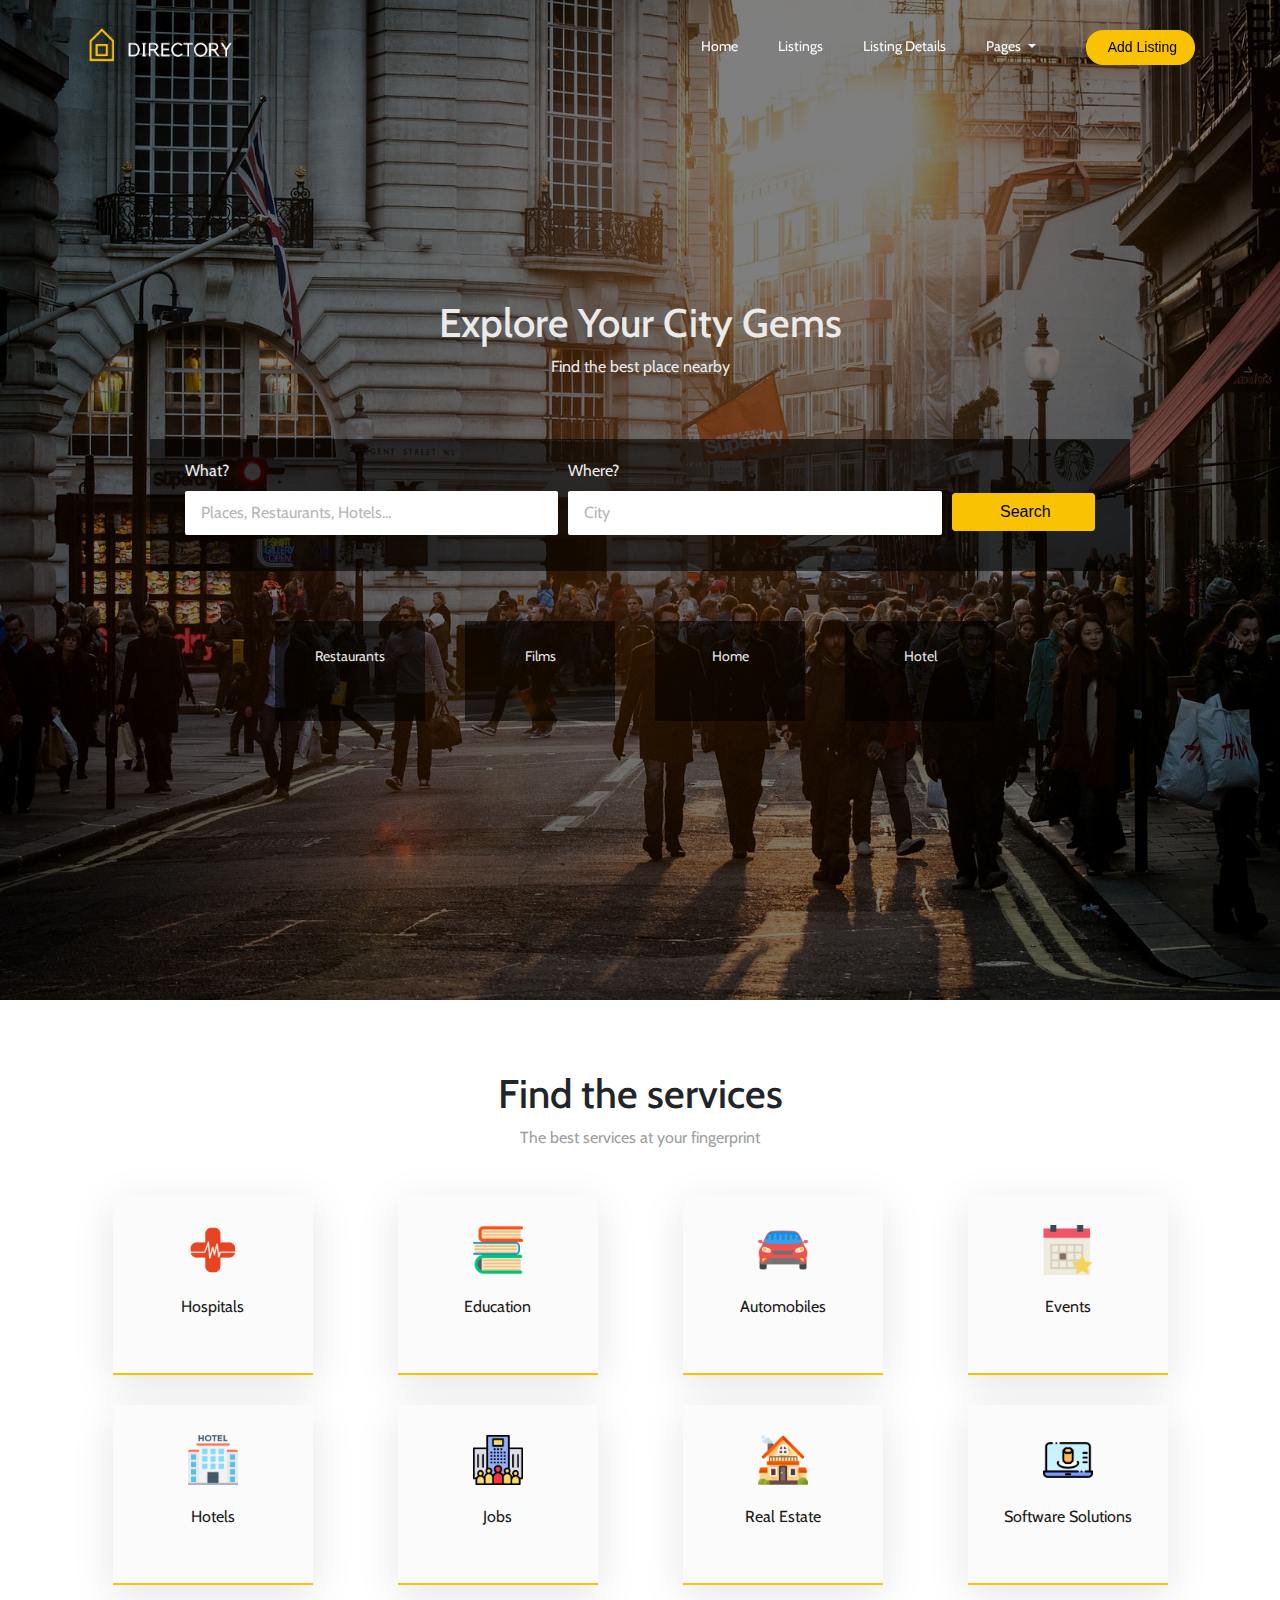
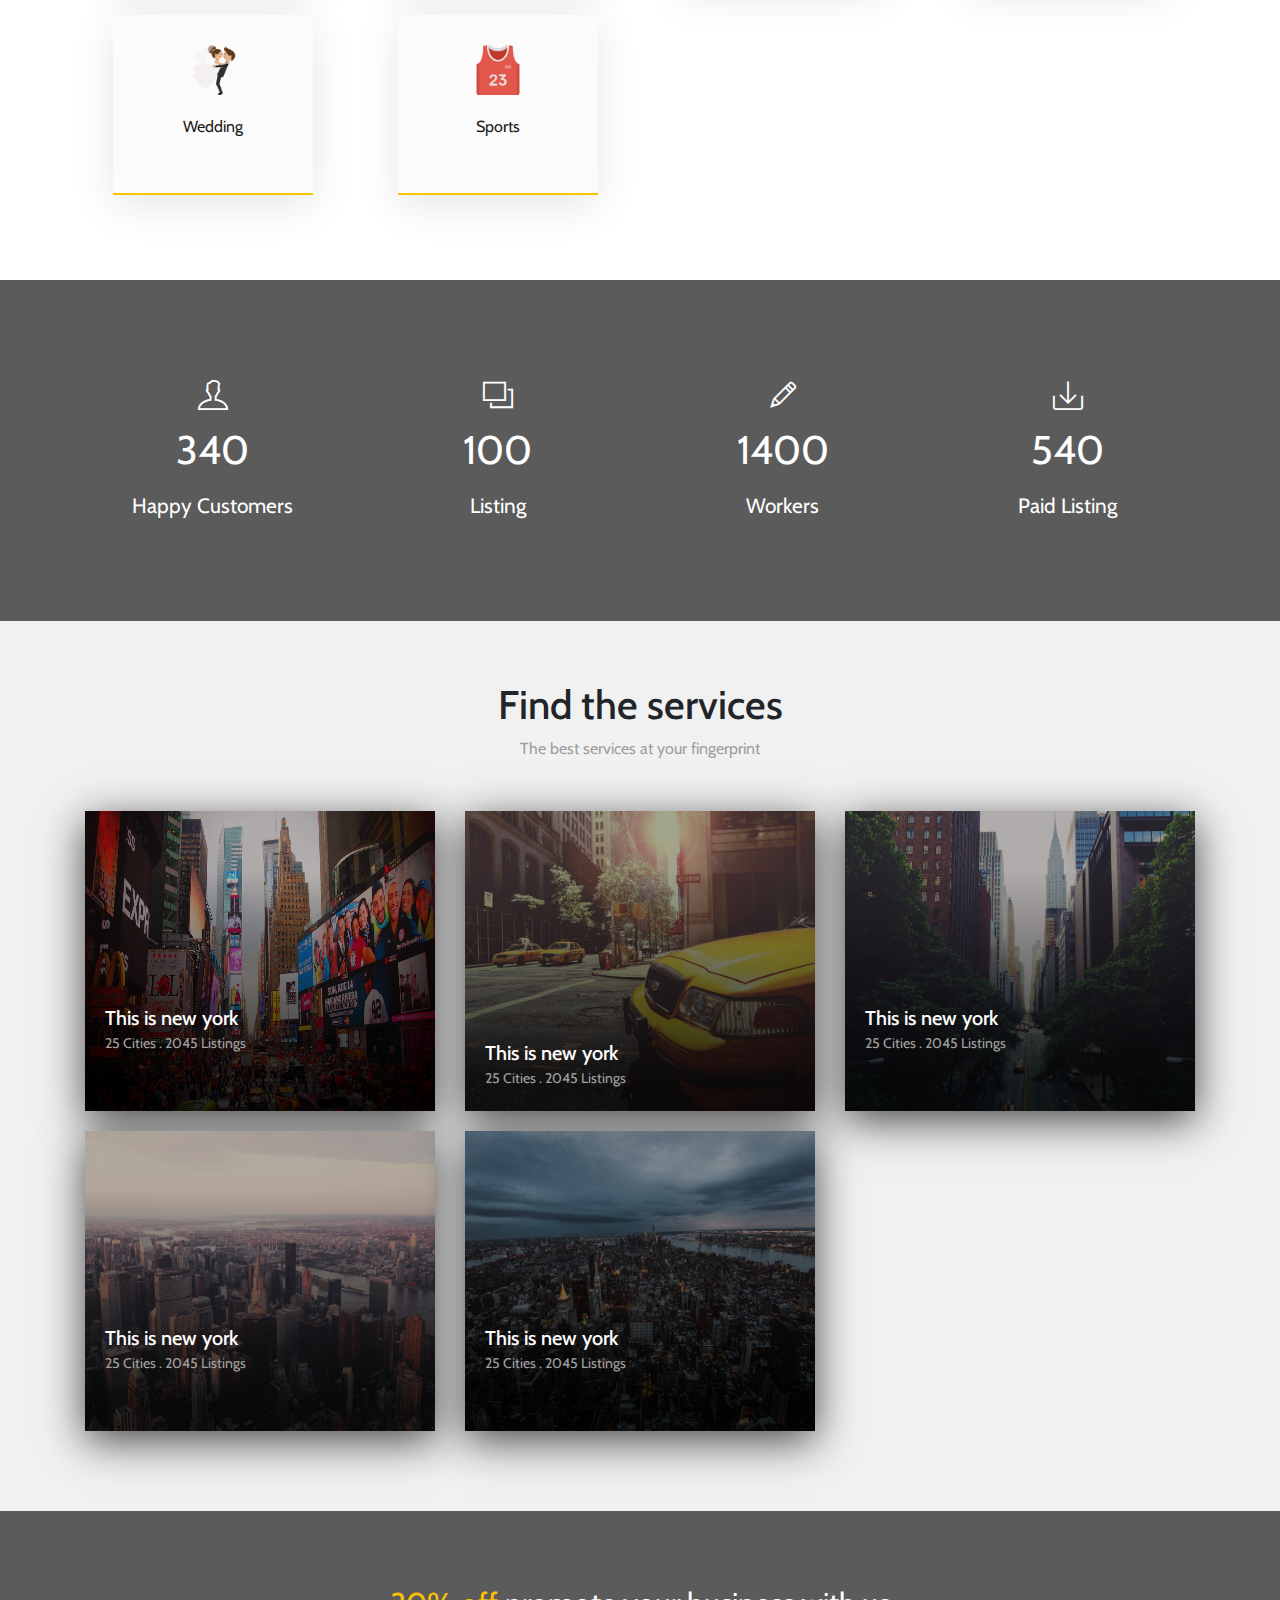
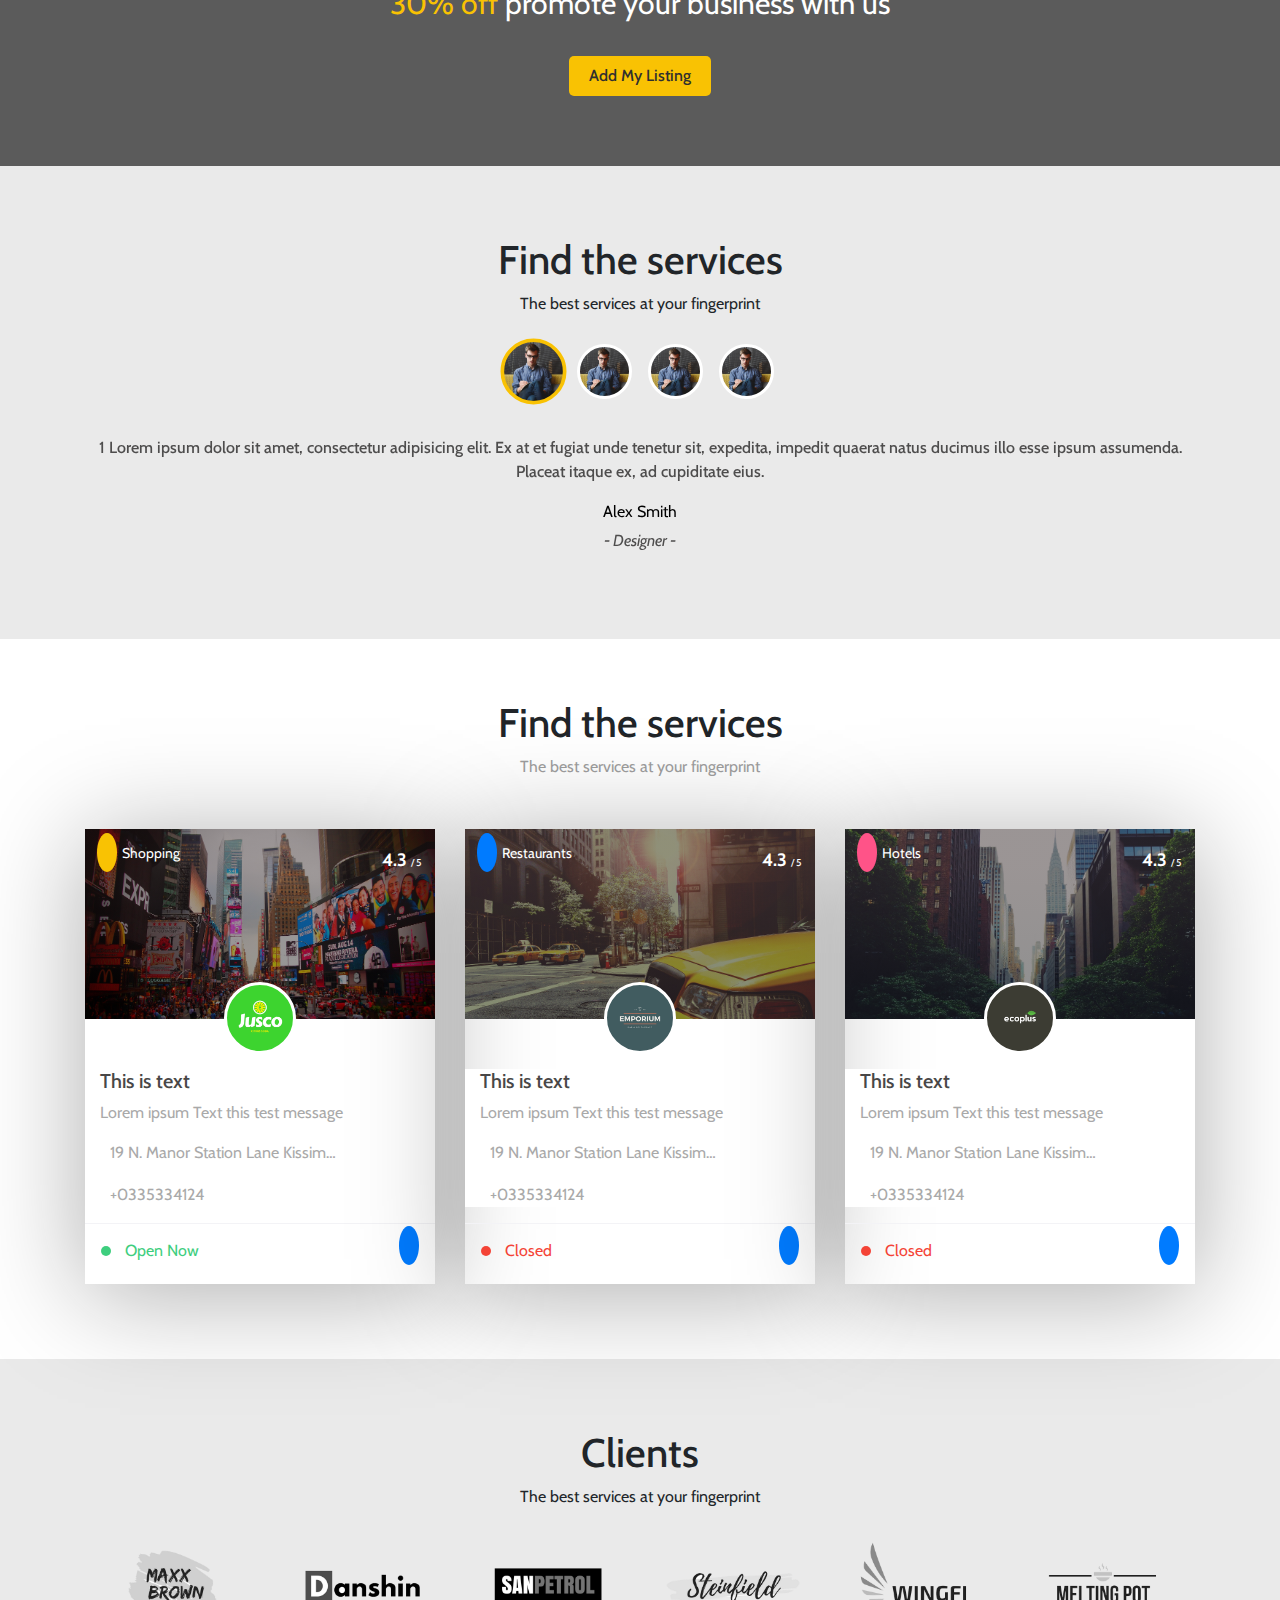
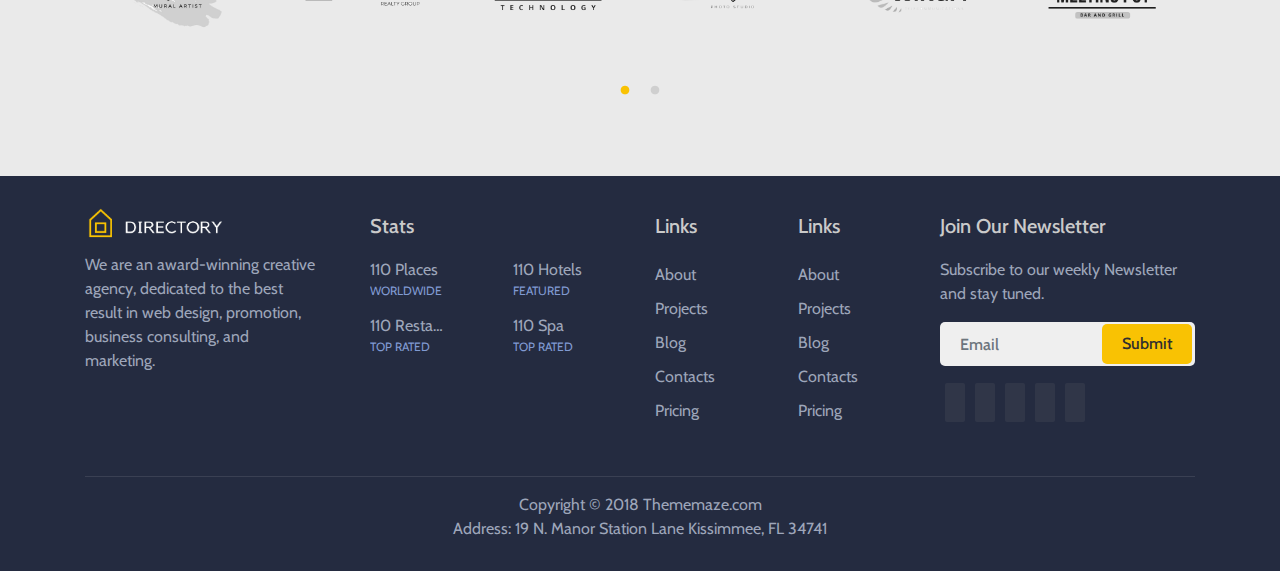
<file: index.html>
<!doctype html>
<html lang="en">
<head>
    <!-- Required meta tags -->
    <meta charset="utf-8">
    <meta name="viewport" content="width=device-width, initial-scale=1, shrink-to-fit=no">
    <meta http-equiv="X-UA-Compatible" content="IE=edge" />

    <!-- normalize css -->
    <link rel="stylesheet" href="assets/plugins/normalize/normalize.min.css">


    <!-- Bootstrap CSS -->
    <link rel="stylesheet" href="assets/plugins/bootstrap/css/bootstrap.min.css">
    <link href="https://fonts.googleapis.com/css?family=Cabin:400,500,600,700" rel="stylesheet">

    <!-- Fontawsome css -->
    <link rel="stylesheet" href="https://use.fontawesome.com/releases/v5.2.0/css/all.css" integrity="sha384-hWVjflwFxL6sNzntih27bfxkr27PmbbK/iSvJ+a4+0owXq79v+lsFkW54bOGbiDQ" crossorigin="anonymous">

    <!-- Themify icons css -->
    <link rel="stylesheet" href="assets/plugins/themify-icons/themify-icons.min.css">

    <!-- owl carousel css -->
    <link rel="stylesheet" href="assets/plugins/owl-carousel/css/owl.carousel.min.css">
    <link rel="stylesheet" href="assets/plugins/owl-carousel/css/owl.theme.default.min.css">

    <!-- slick carousel -->
    <link rel="stylesheet" type="text/css" href="assets/plugins/slick/slick.min.css"/>
    <link rel="stylesheet" type="text/css" href="assets/plugins/slick/slick-theme.min.css"/>


    <link rel="stylesheet" href="assets/css/basic.css">
    <link rel="stylesheet" href="assets/css/index.css">


    <title>Directory | World Most Advance Directory</title>

    <!-- ie compatiability -->
    <!--[if lt IE 9]>
    <script src="https://oss.maxcdn.com/html5shiv/3.7.3/html5shiv.min.js"></script>
    <script src="https://oss.maxcdn.com/respond/1.4.2/respond.min.js"></script>
    <![endif]-->
</head>
<body>

<header>
    <nav class="navbar navbar-expand-lg fixed-top navbar-custom">
        <div class="container">
            <a class="navbar-brand" href="#">
                <img src="assets/img/logo.png" class="img-fluid" width="150" alt="">
            </a>


            <button class="navbar-toggler collapsed" type="button" data-toggle="collapse" data-target="#navbarSupportedContent" aria-controls="navbarSupportedContent" aria-expanded="false" aria-label="Toggle navigation">
                <span class="icon-bar top-bar"></span>
                <span class="icon-bar middle-bar"></span>
                <span class="icon-bar bottom-bar"></span>
                <span class="sr-only">Toggle navigation</span>
            </button>

            <!--<button class="navbar-toggler" type="button" data-toggle="collapse" data-target="#navbarSupportedContent" aria-controls="navbarSupportedContent" aria-expanded="false" aria-label="Toggle navigation">-->
            <!--<span class="icon-bar top-bar"></span>-->
            <!--<span class="icon-bar middle-bar"></span>-->
            <!--<span class="icon-bar bottom-bar"></span>-->
            <!--<span class="sr-only">Toggle navigation</span>-->
            <!--</button>-->

            <div class="collapse navbar-collapse" id="navbarSupportedContent">
                <ul class="navbar-nav ml-auto">
                    <li class="nav-item active">
                        <a class="nav-link" href="#">Home <span class="sr-only">(current)</span></a>
                    </li>
                    <li class="nav-item">
                        <a class="nav-link" href="#">Listings</a>
                    </li>
                    <li class="nav-item">
                        <a class="nav-link" href="#">Listing Details</a>
                    </li>

                    <li class="nav-item dropdown">
                        <a class="nav-link dropdown-toggle" href="#" id="navbarDropdown" role="button" data-toggle="dropdown" aria-haspopup="true" aria-expanded="false">
                            Pages
                        </a>
                        <div class="dropdown-menu" aria-labelledby="navbarDropdown">
                            <a class="dropdown-item" href="#">Action</a>
                            <a class="dropdown-item" href="#">Another action</a>
                            <a class="dropdown-item" href="#">Another action</a>
                            <a class="dropdown-item" href="#">Something else here</a>
                        </div>
                    </li>

                    <div class="custom-nav-item-section">
                        <button class="btn btn-custom btn-nav"><i class="fas fa-plus-circle mr-1"></i> Add Listing</button>
                    </div>
                </ul>

            </div>
        </div>
    </nav>

</header>



<!-- background image -->
<section class="home" id="home" style="background-image: url(assets/img/home.jpg);" data-stellar-background-ratio="0.5" >
    <!-- start center element -->
    <div class="table-page">
        <!-- start center child element -->
        <div class="table-cell text-center">

            <div class="container">
                <h1 class="main-heading">Explore Your City Gems</h1>
                <p class="second-heading">Find the best place nearby</p>
            </div>

            <div class="search-section">
                <div class="container">
                    <div class="row">
                        <div class="col-sm-12 col-md-12">
                            <form class="search-form">
                                <div class="form-row">
                                    <div class="form-group col-sm-12 col-md-5">
                                        <label class="search-label" for="inputEmail4">What?</label>
                                        <input type="text" class="form-control search-input" id="inputEmail4" placeholder="Places, Restaurants, Hotels... ">
                                    </div>
                                    <div class="form-group col-sm-12 col-md-5">
                                        <label class="search-label" for="inputPassword4">Where?</label>
                                        <input  type="text" class="form-control search-input" id="inputPassword4" placeholder="City">
                                    </div>

                                    <div class="form-group col-sm-12 col-md-2">
                                        <div class="search-button-group">
                                            <button type="submit" class="btn btn-custom btn-search"><i class="fas fa-search mr-1"></i> Search</button>
                                        </div>
                                    </div>
                                </div>
                            </form>
                        </div>
                    </div>
                </div>
            </div>

            <div class="quick-category-selection">

                <div class="container">
                    <div class="row">
                        <div class="offset-md-2 col-md-8">
                            <div class="row">
                                <div class="col-6 col-sm col-md-4 col-lg-3">
                                    <a href="">
                                        <div class="item">
                                            <div class="icon fas fas fa-utensils"></div>
                                            <div class="heading">Restaurants</div>
                                        </div>
                                    </a>
                                </div>
                                <div class="col-6 col-sm col-md-4 col-lg-3">
                                    <a href="">
                                        <div class="item">
                                            <div class="icon fas fa-film"></div>
                                            <div class="heading">Films</div>
                                        </div>
                                    </a>
                                </div>
                                <div class="col-6 col-sm col-md-4 col-lg-3">
                                    <a href="">
                                        <div class="item">
                                            <div class="icon fas fa-home"></div>
                                            <div class="heading">Home</div>
                                        </div>
                                    </a>
                                </div>
                                <div class="col-6 col-sm col-md-4 col-lg-3">
                                    <a href="">
                                        <div class="item">
                                            <div class="icon fas fa-hotel"></div>
                                            <div class="heading">Hotel</div>
                                        </div>
                                    </a>
                                </div>
                            </div>
                        </div>
                    </div>
                </div>
            </div>

        </div>
        <!-- end center child element -->
    </div>
    <!-- end center element -->
</section>
<!-- end home section -->


<section class="services-section">

    <div class="container">

        <div class="text-center text-section">
            <h1 class="main-heading">Find the services</h1>
            <div class="sub-heading">The best services at your fingerprint</div>
        </div>

        <div class="row">
            <div class="col-6 col-md-6 col-lg-3">
                <a href="">
                    <div class="item">
                        <img src="assets/img/icon-hospital.png" alt="" class="img-fluid icon">
                        <div class="heading">Hospitals</div>
                    </div>
                </a>
            </div>

            <div class="col-6 col-md-6 col-lg-3">
                <a href="">
                    <div class="item">
                        <img src="assets/img/icon-education.png" alt="" class="img-fluid icon">
                        <div class="heading">Education</div>
                    </div>
                </a>
            </div>

            <div class="col-6 col-md-6 col-lg-3">
                <a href="">
                    <div class="item">
                        <img src="assets/img/icon-automobiles.png" alt="" class="img-fluid icon">
                        <div class="heading">Automobiles</div>
                    </div>
                </a>
            </div>

            <div class="col-6 col-md-6 col-lg-3">
                <a href="">
                    <div class="item">
                        <img src="assets/img/icon-events.png" alt="" class="img-fluid icon">
                        <div class="heading">Events</div>
                    </div>
                </a>
            </div>


            <div class="col-6 col-md-6 col-lg-3">
                <a href="">
                    <div class="item">
                        <img src="assets/img/icon-hotel.png" alt="" class="img-fluid icon">
                        <div class="heading">Hotels</div>
                    </div>
                </a>
            </div>


            <div class="col-6 col-md-6 col-lg-3">
                <a href="">
                    <div class="item">
                        <img src="assets/img/icon-jobs.png" alt="" class="img-fluid icon">
                        <div class="heading">Jobs</div>
                    </div>
                </a>
            </div>


            <div class="col-6 col-md-6 col-lg-3">
                <a href="">
                    <div class="item">
                        <img src="assets/img/icon-realestate.png" alt="" class="img-fluid icon">
                        <div class="heading">Real Estate</div>
                    </div>
                </a>
            </div>


            <div class="col-6 col-md-6 col-lg-3">
                <a href="">
                    <div class="item">
                        <img src="assets/img/icon-software.png" alt="" class="img-fluid icon">
                        <div class="heading">Software Solutions</div>
                    </div>
                </a>
            </div>

            <div class="col-6 col-md-6 col-lg-3">
                <a href="">
                    <div class="item">
                        <img src="assets/img/icon-wedding.png" alt="" class="img-fluid icon">
                        <div class="heading">Wedding</div>
                    </div>
                </a>
            </div>

            <div class="col-6 col-md-6 col-lg-3">
                <a href="">
                    <div class="item">
                        <img src="assets/img/icon-sport.png" alt="" class="img-fluid icon">
                        <div class="heading">Sports</div>
                    </div>
                </a>
            </div>


        </div>
    </div>
</section>

<!-- start stats section -->
<section class="stats background-image" background-image="assets/img/business-1.jpg">
    <!-- background -->
    <div class="overlay">
        <div class="container text-center">
            <!-- start row -->
            <div class="row">

                <!-- start column -->
                <div class="col-lg-3 col-md-3 col-sm-6">
                    <div class="item">
                        <!-- icon -->
                        <div class="icon-block">
                            <span class="icon ti-user"></span>
                        </div>
                        <!-- number -->
                        <div class="number counter">340</div>
                        <!-- title -->
                        <div class="title">Happy Customers</div>
                    </div>
                </div>
                <!-- end column -->

                <!-- start column -->
                <div class="col-lg-3 col-md-3 col-sm-6">

                    <div class="item">
                        <!-- icon -->
                        <div class="icon-block">
                            <span class="icon ti-layers"></span>
                        </div>
                        <!-- number -->
                        <div class="number counter">100</div>
                        <!-- title -->
                        <div class="title">Listing</div>
                    </div>

                </div>
                <!-- end column -->

                <!-- start column -->
                <div class="col-lg-3 col-md-3 col-sm-6">

                    <div class="item">
                        <!-- icon -->
                        <div class="icon-block">
                            <span class="icon ti-pencil"></span>
                        </div>
                        <!-- number -->
                        <div class="number counter">1400</div>
                        <!-- title -->
                        <div class="title">Workers</div>
                    </div>

                </div>
                <!-- end column -->

                <!-- start column -->
                <div class="col-lg-3 col-md-3 col-sm-6">

                    <div class="item">
                        <!-- icon -->
                        <div class="icon-block">
                            <span class="icon ti-import"></span>
                        </div>
                        <!-- number -->
                        <div class="number counter">540</div>
                        <!-- title -->
                        <div class="title">Paid Listing</div>
                    </div>

                </div>
                <!-- end column-->


            </div>
            <!-- end row -->

        </div>
    </div>
</section>
<!-- end stats section -->


<section class="explore-section">

    <div class="container">

        <div class="text-center text-section">
            <h1 class="main-heading">Find the services</h1>
            <div class="sub-heading">The best services at your fingerprint</div>
        </div>

        <div class="row">
            <div class="col-lg-4 col-md-6">
                <a href="">
                    <div class="item">
                        <div class="photo-container">
                            <img src="assets/img/explore-1.jpg" alt="" class="photo img-fluid">
                        </div>
                        <div class="text-section">
                            <div class="reviews">
                                <span class="icon fas fa-star active"></span>
                                <span class="icon fas fa-star active"></span>
                                <span class="icon fas fa-star active"></span>
                                <span class="icon fas fa-star"></span>
                                <span class="icon fas fa-star"></span>
                            </div>
                            <h5 class="heading">This is new york</h5>
                            <p class="other-info">25 Cities . 2045 Listings</p>
                        </div>
                    </div>
                </a>
            </div>
            <div class="col-lg-4 col-md-6">
                <a href="">
                    <div class="item">
                        <div class="photo-container">
                            <img src="assets/img/explore-2.jpg" alt="" class="photo img-fluid">
                        </div>
                        <div class="text-section without-reviews">
                            <h5 class="heading">This is new york</h5>
                            <p class="other-info">25 Cities . 2045 Listings</p>
                        </div>
                    </div>
                </a>
            </div>
            <div class="col-lg-4 col-md-6">
                <a href="">
                    <div class="item">
                        <div class="photo-container">
                            <img src="assets/img/explore-3.jpg" alt="" class="photo img-fluid">
                        </div>
                        <div class="text-section">
                            <div class="reviews">
                                <span class="icon fas fa-star active"></span>
                                <span class="icon fas fa-star active"></span>
                                <span class="icon fas fa-star active"></span>
                                <span class="icon fas fa-star"></span>
                                <span class="icon fas fa-star"></span>
                            </div>
                            <h5 class="heading">This is new york</h5>
                            <p class="other-info">25 Cities . 2045 Listings</p>
                        </div>
                    </div>
                </a>
            </div>
            <div class="col-lg-4 col-md-6">
                <a href="">
                    <div class="item">
                        <div class="photo-container">
                            <img src="assets/img/explore-4.jpg" alt="" class="photo img-fluid">
                        </div>
                        <div class="text-section">
                            <div class="reviews">
                                <span class="icon fas fa-star active"></span>
                                <span class="icon fas fa-star active"></span>
                                <span class="icon fas fa-star active"></span>
                                <span class="icon fas fa-star"></span>
                                <span class="icon fas fa-star"></span>
                            </div>
                            <h5 class="heading">This is new york</h5>
                            <p class="other-info">25 Cities . 2045 Listings</p>
                        </div>
                    </div>
                </a>
            </div>
            <div class="col-lg-4 col-md-6">
                <a href="">
                    <div class="item">
                        <div class="photo-container">
                            <img src="assets/img/explore-5.jpg" alt="" class="photo img-fluid">
                        </div>
                        <div class="text-section">
                            <div class="reviews">
                                <span class="icon fas fa-star active"></span>
                                <span class="icon fas fa-star active"></span>
                                <span class="icon fas fa-star active"></span>
                                <span class="icon fas fa-star"></span>
                                <span class="icon fas fa-star"></span>
                            </div>
                            <h5 class="heading">This is new york</h5>
                            <p class="other-info">25 Cities . 2045 Listings</p>
                        </div>
                    </div>
                </a>
            </div>
        </div>
    </div>
</section>


<!-- start promote section -->
<section class="promote background-image" background-image="assets/img/business-2.jpg">
    <!-- background -->
    <div class="overlay">
        <div class="container text-center">
            <!-- start row -->
            <div class="row">

                <!-- start column -->
                <div class="col-lg-12 col-md-12 col-sm-12">
                    <div>
                        <div class="text"> <span class="highlight">30% off</span> promote your business with us</div>
                        <button class="submit-button">Add My Listing</button>
                    </div>
                </div>
                <!-- end column -->


            </div>
            <!-- end row -->

        </div>
    </div>
</section>
<!-- end promote section -->

<!-- start testimonial section -->
<section class="testimonial" id="testimonial">
    <div class="container text-center">


        <div class="text-center text-section">
            <h1 class="main-heading">Find the services</h1>
            <div class="sub-heading">The best services at your fingerprint</div>
        </div>


        <!-- start row -->
        <div class="row">

            <div class="col-md-12">


                <ul id='carousel-custom-dots' class='owl-dots'>
                    <li class='owl-dot'>
                        <div class="person-photo background-image" background-image="assets/img/person-1.jpg"></div>
                    </li>
                    <li class='owl-dot'>
                        <div class="person-photo background-image" background-image="assets/img/person-1.jpg"></div>
                    </li>
                    <li class='owl-dot'>
                        <div class="person-photo background-image" background-image="assets/img/person-1.jpg"></div>
                    </li>
                    <li class='owl-dot'>
                        <div class="person-photo background-image" background-image="assets/img/person-1.jpg"></div>
                    </li>
                </ul>


                <!-- start owl carousel -->
                <div class="owl-two owl-carousel owl-theme">

                    <!-- start item -->
                    <div class="item">

                        <div class="quote-sign fas fa-quote-right"></div>

                        <!-- text -->
                        <p class="text"> 1 Lorem ipsum dolor sit amet, consectetur adipisicing elit. Ex at et fugiat unde tenetur sit, expedita, impedit quaerat natus ducimus illo esse ipsum assumenda. Placeat itaque ex, ad cupiditate eius.</p>
                        <!-- name -->
                        <p class="name">Alex Smith</p>
                        <!-- title -->
                        <p class="title">Designer</p>

                        <!-- start rating -->
                        <div class="star-rating">
                            <span class="icon fas fa-star active"></span>
                            <span class="icon fas fa-star active"></span>
                            <span class="icon fas fa-star active"></span>
                            <span class="icon fas fa-star active"></span>
                            <span class="icon fas fa-star" ></span>
                        </div>
                        <!-- end rating -->

                    </div>
                    <!-- end item -->


                    <!-- start item -->
                    <div class="item">

                        <div class="quote-sign fas fa-quote-right"></div>

                        <!-- text -->
                        <p class="text"> 1 Lorem ipsum dolor sit amet, consectetur adipisicing elit. Ex at et fugiat unde tenetur sit, expedita, impedit quaerat natus ducimus illo esse ipsum assumenda. Placeat itaque ex, ad cupiditate eius.</p>
                        <!-- name -->
                        <p class="name">Alex Smith</p>
                        <!-- title -->
                        <p class="title">Designer</p>

                        <!-- start rating -->
                        <div class="star-rating">
                            <span class="icon fas fa-star active"></span>
                            <span class="icon fas fa-star active"></span>
                            <span class="icon fas fa-star active"></span>
                            <span class="icon fas fa-star active"></span>
                            <span class="icon fas fa-star" ></span>
                        </div>
                        <!-- end rating -->

                    </div>
                    <!-- end item -->


                    <!-- start item -->
                    <div class="item">

                        <div class="quote-sign fas fa-quote-right"></div>

                        <!-- text -->
                        <p class="text"> 1 Lorem ipsum dolor sit amet, consectetur adipisicing elit. Ex at et fugiat unde tenetur sit, expedita, impedit quaerat natus ducimus illo esse ipsum assumenda. Placeat itaque ex, ad cupiditate eius.</p>
                        <!-- name -->
                        <p class="name">Alex Smith</p>
                        <!-- title -->
                        <p class="title">Designer</p>

                        <!-- start rating -->
                        <div class="star-rating">
                            <span class="icon fas fa-star active"></span>
                            <span class="icon fas fa-star active"></span>
                            <span class="icon fas fa-star active"></span>
                            <span class="icon fas fa-star active"></span>
                            <span class="icon fas fa-star" ></span>
                        </div>
                        <!-- end rating -->

                    </div>
                    <!-- end item -->



                    <!-- start item -->
                    <div class="item">

                        <div class="quote-sign fas fa-quote-right"></div>

                        <!-- text -->
                        <p class="text"> 1 Lorem ipsum dolor sit amet, consectetur adipisicing elit. Ex at et fugiat unde tenetur sit, expedita, impedit quaerat natus ducimus illo esse ipsum assumenda. Placeat itaque ex, ad cupiditate eius.</p>
                        <!-- name -->
                        <p class="name">Alex Smith</p>
                        <!-- title -->
                        <p class="title">Designer</p>

                        <!-- start rating -->
                        <div class="star-rating">
                            <span class="icon fas fa-star active"></span>
                            <span class="icon fas fa-star active"></span>
                            <span class="icon fas fa-star active"></span>
                            <span class="icon fas fa-star active"></span>
                            <span class="icon fas fa-star" ></span>
                        </div>
                        <!-- end rating -->

                    </div>
                    <!-- end item -->


                </div>
                <!-- end owl carousel -->
            </div>

        </div>
        <!-- end row -->

    </div>

</section>
<!-- end testimonial section -->


<section class="listing-section">

    <div class="container">

        <div class="text-center text-section">
            <h1 class="main-heading">Find the services</h1>
            <div class="sub-heading">The best services at your fingerprint</div>
        </div>

        <div class="row">
            <div class="col-md-6 col-lg-4">

                <div class="item">
                    <div class="image-wrapper">
                        <img src="assets/img/explore-1.jpg" class="img-fluid image">
                        <div class="category">
                                <span class="icon fas fa-shopping-cart b-yellow c-white">
                                </span>
                            <span class="title">Shopping</span>
                        </div>

                        <div class="rating-group">
                            <span class="icon fas fa-star"></span>
                            <span class="rating bold padding-bottom-7">4.3 <small>/ 5</small></span>
                        </div>
                    </div>
                    <div class="logo background-image" background-image="assets/img/random-logo-2.png"></div>
                    <div class="details-section">
                        <h5 class="heading">This is text</h5>
                        <p class="description">Lorem ipsum Text this test message</p>
                        <p class="address" data-toggle="tooltip" data-placement="top" title="19 N. Manor Station Lane Kissimmee, FL 34741"><span class="icon fas fa-map-marker-alt"></span>19 N. Manor Station Lane Kissimmee, FL 34741</p>
                        <p class="phone"><span class="icon fas fa-phone"></span>+0335334124</p>
                    </div>
                    <div class="base">
                        <div class="other-info">
                            <div class="float-left status-text open-text">
                                <div class="dot glow-open"></div>
                                Open Now
                            </div>
                            <div class="float-right">
                                <a href="">
                                    <span class="search-icon fas fa-search"></span>
                                </a>
                            </div>
                        </div>
                    </div>
                </div>

            </div>
            <div class="col-md-6 col-lg-4">

                <div class="item">
                    <div class="image-wrapper">
                        <img src="assets/img/explore-2.jpg" class="img-fluid image">
                        <div class="category">
                                <span class="icon fas fa-utensils b-blue c-white">
                                </span>
                            <span class="title">Restaurants</span>
                        </div>

                        <div class="rating-group">
                            <span class="icon fas fa-star"></span>
                            <span class="rating bold padding-bottom-7">4.3 <small>/ 5</small></span>
                        </div>
                    </div>
                    <div class="logo background-image" background-image="assets/img/random-logo-3.png"></div>
                    <div class="details-section">
                        <h5 class="heading">This is text</h5>
                        <p class="description">Lorem ipsum Text this test message</p>
                        <p class="address" data-toggle="tooltip" data-placement="top" title="19 N. Manor Station Lane Kissimmee, FL 34741"><span class="icon fas fa-map-marker-alt"></span>19 N. Manor Station Lane Kissimmee, FL 34741</p>
                        <p class="phone"><span class="icon fas fa-phone"></span>+0335334124</p>
                    </div>
                    <div class="base">
                        <div class="other-info">
                            <div class="float-left status-text close-text">
                                <div class="dot glow-close"></div>
                                Closed
                            </div>
                            <div class="float-right">
                                <a href="">
                                    <span class="search-icon fas fa-search"></span>
                                </a>
                            </div>
                        </div>
                    </div>
                </div>

            </div>
            <div class="col-md-6 col-lg-4">

                <div class="item">
                    <div class="image-wrapper">
                        <img src="assets/img/explore-3.jpg" class="img-fluid image">
                        <div class="category">
                                <span class="icon fas fas fa-hotel b-pink c-white">
                                </span>
                            <span class="title">Hotels</span>
                        </div>

                        <div class="rating-group">
                            <span class="icon fas fa-star"></span>
                            <span class="rating bold padding-bottom-7">4.3 <small>/ 5</small></span>
                        </div>
                    </div>
                    <div class="logo background-image" background-image="assets/img/random-logo-4.png"></div>
                    <div class="details-section">
                        <h5 class="heading">This is text</h5>
                        <p class="description">Lorem ipsum Text this test message</p>
                        <p class="address" data-toggle="tooltip" data-placement="top" title="19 N. Manor Station Lane Kissimmee, FL 34741"><span class="icon fas fa-map-marker-alt"></span>19 N. Manor Station Lane Kissimmee, FL 34741</p>
                        <p class="phone"><span class="icon fas fa-phone"></span>+0335334124</p>
                    </div>
                    <div class="base">
                        <div class="other-info">
                            <div class="float-left status-text close-text">
                                <div class="dot glow-close"></div>
                                Closed
                            </div>
                            <div class="float-right">
                                <a href="">
                                    <span class="search-icon fas fa-search"></span>
                                </a>
                            </div>
                        </div>
                    </div>
                </div>

            </div>
        </div>
    </div>

</section>



<!-- start clients section -->
<section class="clients" id="clients">


    <div class="container text-center">

        <div class="text-center text-section">
            <h1 class="main-heading">Clients</h1>
            <div class="sub-heading">The best services at your fingerprint</div>
        </div>


        <!-- start row -->
        <div class="row">


            <div class="col-md-12">

                <!-- start wew animation -->
                <div class="wew fadeIn" data-wew-delay="0.2s"  data-wew-offset="50">
                    <!-- start carousel -->
                    <div class="slider-nav-2">

                        <!-- start item -->
                        <div class="item">
                            <!-- image -->
                            <img src="assets/img/logo1.png" width="160px" alt="">
                        </div>
                        <!-- end item -->

                        <!-- start item -->
                        <div class="item">
                            <!-- image -->
                            <img src="assets/img/logo2.png" width="160px" alt="">
                        </div>
                        <!-- end item -->

                        <!-- start item -->
                        <div class="item">
                            <!-- image -->
                            <img src="assets/img/logo3.png" width="160px" alt="">
                        </div>
                        <!-- end item -->

                        <!-- start item -->
                        <div class="item">
                            <!-- image -->
                            <img src="assets/img/logo4.png" width="160px" alt="">
                        </div>
                        <!-- end item -->


                        <!-- start item -->
                        <div class="item">
                            <!-- image -->
                            <img src="assets/img/logo5.png" width="160px" alt="">
                        </div>
                        <!-- end item -->


                        <!-- start item -->
                        <div class="item">
                            <!-- image -->
                            <img src="assets/img/logo6.png" width="160px" alt="">
                        </div>
                        <!-- end item -->


                        <!-- start item -->
                        <div class="item">
                            <!-- image -->
                            <img src="assets/img/logo7.png" width="160px" alt="">
                        </div>
                        <!-- end item -->


                        <!-- start item -->
                        <div class="item">
                            <!-- image -->
                            <img src="assets/img/logo8.png" width="160px" alt="">
                        </div>
                        <!-- end item -->


                        <!-- start item -->
                        <div class="item">
                            <!-- image -->
                            <img src="assets/img/logo9.png" width="160px" alt="">
                        </div>
                        <!-- end item -->


                        <!-- start item -->
                        <div class="item">
                            <!-- image -->
                            <img src="assets/img/logo10.png" width="160px" alt="">
                        </div>
                        <!-- end item -->


                        <!-- start item -->
                        <div class="item">
                            <!-- image -->
                            <img src="assets/img/logo11.png" width="160px" alt="">
                        </div>
                        <!-- end item -->


                        <!-- start item -->
                        <div class="item">
                            <!-- image -->
                            <img src="assets/img/logo12.png" width="160px" alt="">
                        </div>
                        <!-- end item -->


                    </div>
                    <!-- end carousel -->

                </div>
                <!-- end wew animation -->

            </div>

        </div>
        <!-- end row -->

    </div>
</section>
<!-- end clients section -->


<section class="footer-section">
    <footer class="footer-classic">
        <div class="container">
            <div class="row row-30">
                <div class="col-md-3">
                    <div class="pr-xl-4">
                        <a class="brand" href="index.html">
                            <img class="brand-logo-light" src="assets/img/logo.png" alt="" width="140" height="37">
                        </a>
                        <p class="intro">We are an award-winning creative agency, dedicated to the best result in web design, promotion, business consulting, and marketing.</p>

                    </div>
                </div>
                <div class="col-md-3">
                    <div class="m-2"></div>
                    <h5 class="heading">Stats</h5>
                    <div class="stats-section">
                        <div class="row">
                            <div class="col-6">
                                <div class="item">
                                    <div class="icon fas fa-map-marker-alt"></div>
                                    <div class="text-section">
                                        <div class="text">110 Places</div>
                                        <div class="other-text">Worldwide</div>
                                    </div>
                                </div>
                            </div>
                            <div class="col-6">
                                <div class="item">
                                    <div class="icon fas fas fa-hotel"></div>
                                    <div class="text-section">
                                        <div class="text">110 Hotels</div>
                                        <div class="other-text">Featured</div>
                                    </div>
                                </div>
                            </div>

                            <div class="col-6">
                                <div class="item">
                                    <div class="icon fas fa-utensils"></div>
                                    <div class="text-section">
                                        <div class="text"  data-toggle="tooltip" data-placement="top" title="110 Restaurants">110 Restaurants</div>
                                        <div class="other-text">Top Rated</div>
                                    </div>
                                </div>
                            </div>
                            <div class="col-6">
                                <div class="item">
                                    <div class="icon fas fa-spa"></div>
                                    <div class="text-section">
                                        <div class="text">110 Spa</div>
                                        <div class="other-text">Top Rated</div>
                                    </div>
                                </div>
                            </div>


                        </div>
                    </div>
                </div>
                <div class="col-md-3">
                    <div class="m-2"></div>
                    <div class="row">
                        <div class="col-6 col-md-6">
                            <h5 class="heading">Links</h5>
                            <ul class="nav-list">
                                <li><a href="#">About</a></li>
                                <li><a href="#">Projects</a></li>
                                <li><a href="#">Blog</a></li>
                                <li><a href="#">Contacts</a></li>
                                <li><a href="#">Pricing</a></li>
                            </ul>
                        </div>
                        <div class="col-6 col-md-6">
                            <h5 class="heading">Links</h5>
                            <ul class="nav-list">
                                <li><a href="#">About</a></li>
                                <li><a href="#">Projects</a></li>
                                <li><a href="#">Blog</a></li>
                                <li><a href="#">Contacts</a></li>
                                <li><a href="#">Pricing</a></li>
                            </ul>
                        </div>
                    </div>
                </div>
                <div class="col-md-3">
                    <div class="m-2"></div>
                    <h5 class="heading">Join Our Newsletter</h5>
                    <p>Subscribe to our weekly Newsletter and stay tuned.</p>

                    <form action="#">
                        <input type="text" class="form-control input" placeholder="Email">
                        <input type="submit" class="submit-button" value="Submit">
                    </form>

                    <ul class="social-icons">

                        <li class="item">
                            <a href="">
                                <span class="icon fab fa-facebook facebook-icon"></span>
                            </a>
                        </li>

                        <li class="item">
                            <a href="">
                                <span class="icon fab fa-twitter twitter-icon "></span>
                            </a>
                        </li>
                        <li class="item">
                            <a href="">
                                <span class="icon fab fa-google-plus-g google-plus-icon"></span>
                            </a>
                        </li>
                        <li class="item">
                            <a href="">
                                <span class="icon fab fa-instagram instagram-icon"></span>
                            </a>
                        </li>

                        <li class="item">
                            <a href="">
                                <span class="icon fab fa-youtube youtube-icon"></span>
                            </a>
                        </li>

                    </ul>

                </div>
            </div>
            <div class="row">
                <div class="col-md-12 text-center">
                    <div class="mb-5"></div>
                    <div class="border-top"></div>
                    <div class="mb-3"></div>
                    <div>Copyright &copy;  2018 Thememaze.com</div>
                    <div>Address: 19 N. Manor Station Lane Kissimmee, FL 34741</div>
                </div>
            </div>
        </div>
    </footer>
</section>

</body>


<!-- Optional JavaScript -->
<!-- jQuery first, then Popper.js, then Bootstrap JS -->
<script src="assets/plugins/jquery/jquery.min.js"></script>
<script src="https://cdnjs.cloudflare.com/ajax/libs/popper.js/1.14.0/umd/popper.min.js"></script>
<script src="assets/plugins/bootstrap/js/bootstrap.min.js"></script>


<!-- waypoints (required by counter up) plugin -->
<script src="assets/plugins/waypoints/jquery.waypoints.min.js"></script>

<!-- counter up plugin -->
<script src="assets/plugins/counter-up/jquery.counterup.min.js"></script>

<!-- owl carousel plugin -->
<script src="assets/plugins/owl-carousel/js/owl.carousel.min.js"></script>

<!-- slick carousel -->
<script src="assets/plugins/slick/slick.min.js"></script>


<script src="assets/js/basic.js"></script>
</body>
</html>
</file>
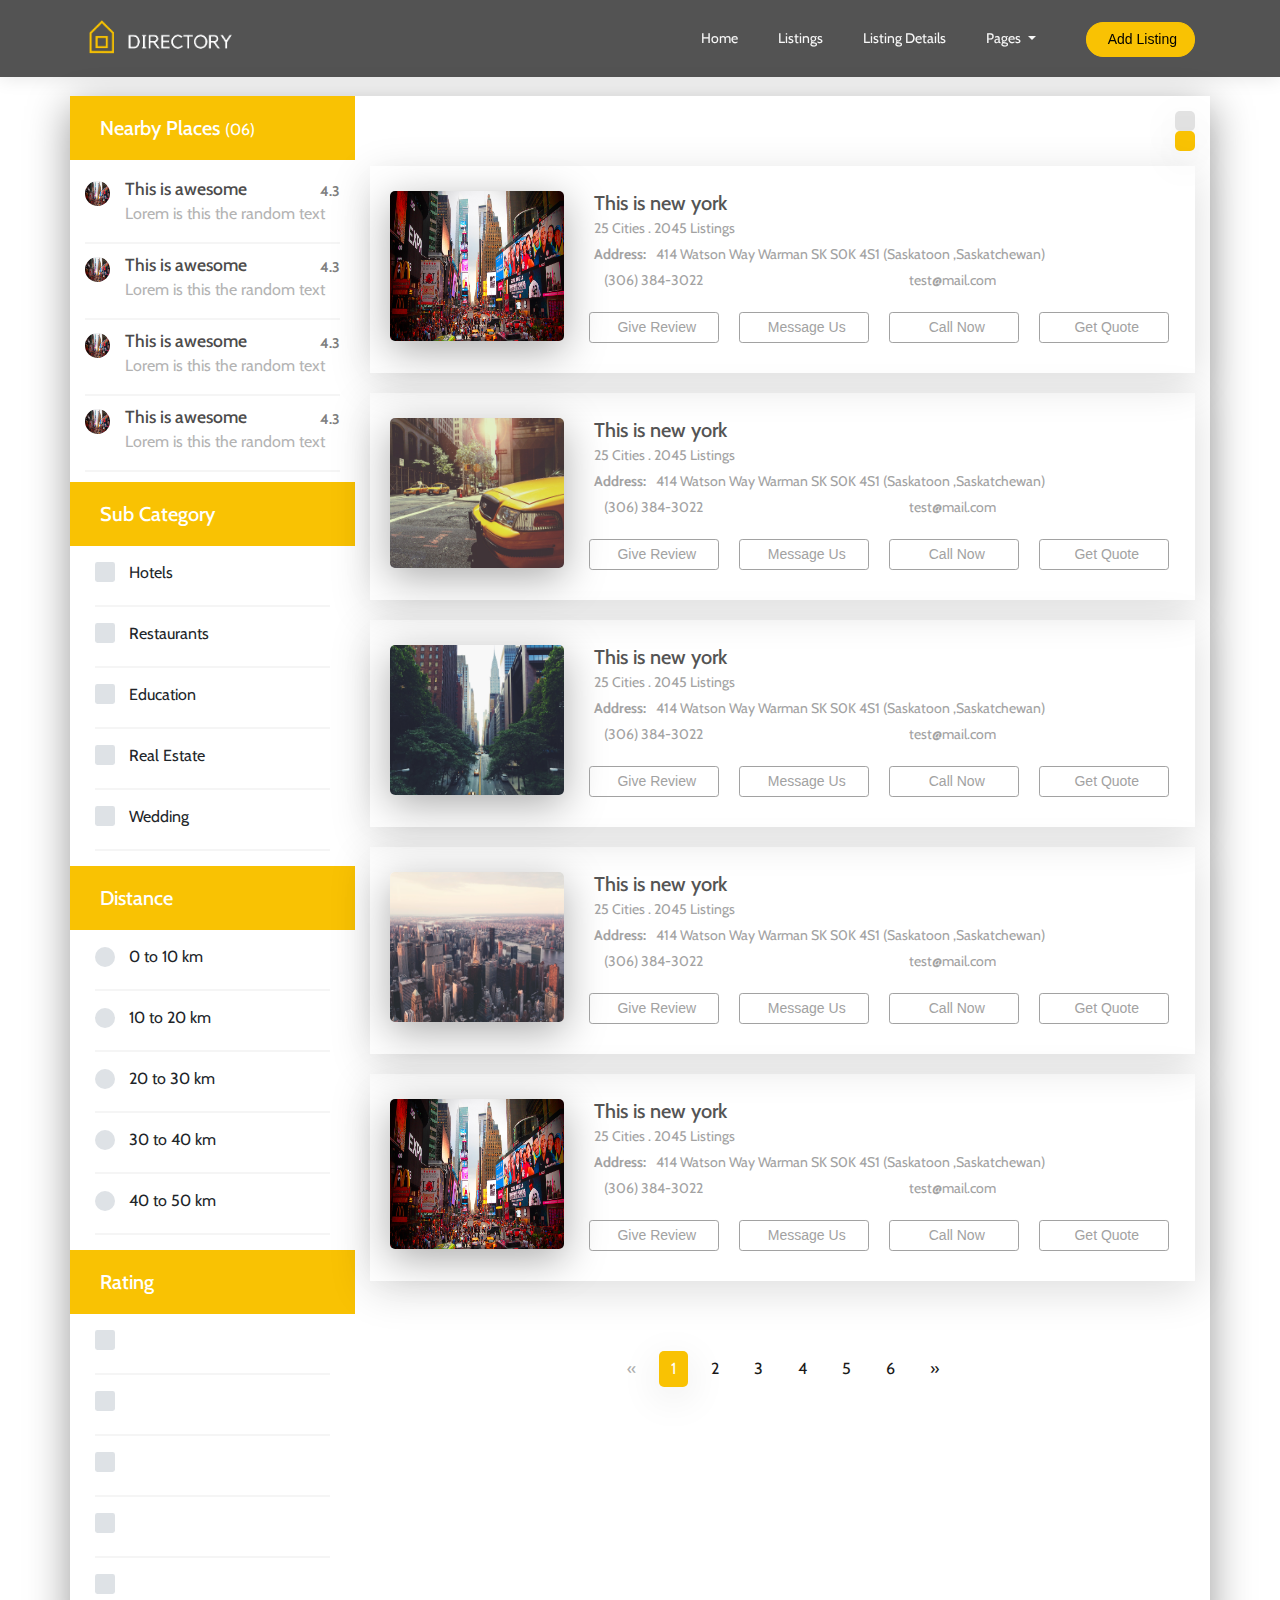
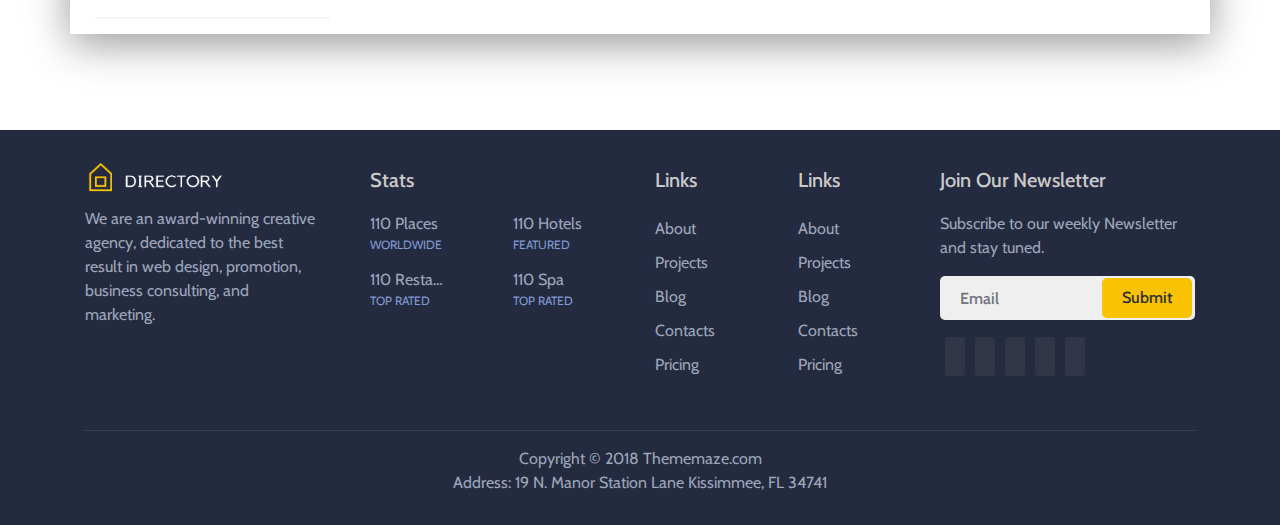
<file: listings-list.html>
<!doctype html>
<html lang="en">
<head>
    <!-- Required meta tags -->
    <meta charset="utf-8">
    <meta name="viewport" content="width=device-width, initial-scale=1, shrink-to-fit=no">
    <meta http-equiv="X-UA-Compatible" content="IE=edge" />

    <!-- normalize css -->
    <link rel="stylesheet" href="assets/plugins/normalize/normalize.min.css">


    <!-- Bootstrap CSS -->
    <link rel="stylesheet" href="assets/plugins/bootstrap/css/bootstrap.min.css">
    <link href="https://fonts.googleapis.com/css?family=Cabin:400,500,600,700" rel="stylesheet">

    <!-- Fontawsome css -->
    <link rel="stylesheet" href="https://use.fontawesome.com/releases/v5.2.0/css/all.css" integrity="sha384-hWVjflwFxL6sNzntih27bfxkr27PmbbK/iSvJ+a4+0owXq79v+lsFkW54bOGbiDQ" crossorigin="anonymous">

    <!-- Themify icons css -->
    <link rel="stylesheet" href="assets/plugins/themify-icons/themify-icons.min.css">

    <!-- owl carousel css -->
    <link rel="stylesheet" href="assets/plugins/owl-carousel/css/owl.carousel.min.css">
    <link rel="stylesheet" href="assets/plugins/owl-carousel/css/owl.theme.default.min.css">

    <!-- slick carousel -->
    <link rel="stylesheet" type="text/css" href="assets/plugins/slick/slick.min.css"/>
    <link rel="stylesheet" type="text/css" href="assets/plugins/slick/slick-theme.min.css"/>


    <link rel="stylesheet" href="assets/css/basic.css">
    <link rel="stylesheet" href="assets/css/index.css">


    <title>Directory | World Most Advance Directory</title>

    <!-- ie compatiability -->
    <!--[if lt IE 9]>
    <script src="https://oss.maxcdn.com/html5shiv/3.7.3/html5shiv.min.js"></script>
    <script src="https://oss.maxcdn.com/respond/1.4.2/respond.min.js"></script>
    <![endif]-->
</head>
<body>

<header>
    <nav class="navbar navbar-expand-lg fixed-top navbar-custom colored">
        <div class="container">
            <a class="navbar-brand" href="#">
                <img src="assets/img/logo.png" class="img-fluid" width="150" alt="">
            </a>


            <button class="navbar-toggler collapsed" type="button" data-toggle="collapse" data-target="#navbarSupportedContent" aria-controls="navbarSupportedContent" aria-expanded="false" aria-label="Toggle navigation">
                <span class="icon-bar top-bar"></span>
                <span class="icon-bar middle-bar"></span>
                <span class="icon-bar bottom-bar"></span>
                <span class="sr-only">Toggle navigation</span>
            </button>

            <!--<button class="navbar-toggler" type="button" data-toggle="collapse" data-target="#navbarSupportedContent" aria-controls="navbarSupportedContent" aria-expanded="false" aria-label="Toggle navigation">-->
            <!--<span class="icon-bar top-bar"></span>-->
            <!--<span class="icon-bar middle-bar"></span>-->
            <!--<span class="icon-bar bottom-bar"></span>-->
            <!--<span class="sr-only">Toggle navigation</span>-->
            <!--</button>-->

            <div class="collapse navbar-collapse" id="navbarSupportedContent">
                <ul class="navbar-nav ml-auto">
                    <li class="nav-item active">
                        <a class="nav-link" href="#">Home <span class="sr-only">(current)</span></a>
                    </li>
                    <li class="nav-item">
                        <a class="nav-link" href="#">Listings</a>
                    </li>
                    <li class="nav-item">
                        <a class="nav-link" href="#">Listing Details</a>
                    </li>

                    <li class="nav-item dropdown">
                        <a class="nav-link dropdown-toggle" href="#" id="navbarDropdown" role="button" data-toggle="dropdown" aria-haspopup="true" aria-expanded="false">
                            Pages
                        </a>
                        <div class="dropdown-menu" aria-labelledby="navbarDropdown">
                            <a class="dropdown-item" href="#">Action</a>
                            <a class="dropdown-item" href="#">Another action</a>
                            <a class="dropdown-item" href="#">Another action</a>
                            <a class="dropdown-item" href="#">Something else here</a>
                        </div>
                    </li>

                    <div class="custom-nav-item-section">
                        <button class="btn btn-custom btn-nav"><i class="fas fa-plus-circle mr-1"></i> Add Listing</button>
                    </div>
                </ul>

            </div>
        </div>
    </nav>

</header>


<section class="listing-group mt-10 mb-10">

    <div class="container no-padding have-padding-on-container-on-mobile">
        <div class="row no-gutters have-gutters-on-mobile">
            <div class="col-md-3">

                <section>
                    <h5 class="section-heading"><i class="icon fas fa-hotel"></i>Nearby Places <small>(06)</small></h5>
                    <div class="nearby-places">

                        <a href="">
                            <div class="item">
                                <div class="border-bottom">
                                    <div class="image-wrapper">
                                        <img src="assets/img/explore-1.jpg" alt="" class="img-fluid photo">
                                    </div>
                                    <div class="text-section">

                                        <div class="rating-group">
                                            <span class="icon fas fa-star"></span>
                                            <span class="rating bold padding-bottom-7">4.3</span>
                                        </div>

                                        <h5 class="heading"> This is awesome</h5>
                                        <p class="description">Lorem is this the random text</p>
                                    </div>
                                </div>
                            </div>
                        </a>


                        <a href="">
                            <div class="item">
                                <div class="border-bottom">
                                    <div class="image-wrapper">
                                        <img src="assets/img/explore-1.jpg" alt="" class="img-fluid photo">
                                    </div>
                                    <div class="text-section">

                                        <div class="rating-group">
                                            <span class="icon fas fa-star"></span>
                                            <span class="rating bold padding-bottom-7">4.3</span>
                                        </div>

                                        <h5 class="heading"> This is awesome</h5>
                                        <p class="description">Lorem is this the random text</p>
                                    </div>
                                </div>
                            </div>
                        </a>


                        <a href="">
                            <div class="item">
                                <div class="border-bottom">
                                    <div class="image-wrapper">
                                        <img src="assets/img/explore-1.jpg" alt="" class="img-fluid photo">
                                    </div>
                                    <div class="text-section">

                                        <div class="rating-group">
                                            <span class="icon fas fa-star"></span>
                                            <span class="rating bold padding-bottom-7">4.3</span>
                                        </div>

                                        <h5 class="heading"> This is awesome</h5>
                                        <p class="description">Lorem is this the random text</p>
                                    </div>
                                </div>
                            </div>
                        </a>





                        <a href="">
                            <div class="item">
                                <div class="border-bottom">
                                    <div class="image-wrapper">
                                        <img src="assets/img/explore-1.jpg" alt="" class="img-fluid photo">
                                    </div>
                                    <div class="text-section">

                                        <div class="rating-group">
                                            <span class="icon fas fa-star"></span>
                                            <span class="rating bold padding-bottom-7">4.3</span>
                                        </div>

                                        <h5 class="heading"> This is awesome</h5>
                                        <p class="description">Lorem is this the random text</p>
                                    </div>
                                </div>
                            </div>
                        </a>



                    </div>
                </section>


                <section>
                    <h5 class="section-heading"><i class="icon fas fa-list"></i>Sub Category</h5>
                    <div class="filters">

                        <div class="custom-control custom-checkbox customized-checkbox">
                            <input type="checkbox" class="custom-control-input" id="customCheck1">
                            <label class="custom-control-label" for="customCheck1">Hotels</label>
                        </div>

                        <div class="custom-control custom-checkbox customized-checkbox">
                            <input type="checkbox" class="custom-control-input" id="customCheck2">
                            <label class="custom-control-label" for="customCheck2">Restaurants</label>
                        </div>

                        <div class="custom-control custom-checkbox customized-checkbox">
                            <input type="checkbox" class="custom-control-input" id="customCheck3">
                            <label class="custom-control-label" for="customCheck3">Education</label>
                        </div>

                        <div class="custom-control custom-checkbox customized-checkbox">
                            <input type="checkbox" class="custom-control-input" id="customCheck4">
                            <label class="custom-control-label" for="customCheck4">Real Estate</label>
                        </div>
                        <div class="custom-control custom-checkbox customized-checkbox">
                            <input type="checkbox" class="custom-control-input" id="customCheck5">
                            <label class="custom-control-label" for="customCheck5">Wedding</label>
                        </div>
                    </div>

                    <h5 class="section-heading"><i class="icon fas fa-map-pin"></i>Distance</h5>
                    <div class="filters">

                        <div class="custom-control custom-radio customized-radio">
                            <input type="radio" id="customRadio1" name="customRadio" class="custom-control-input">
                            <label class="custom-control-label" for="customRadio1">0 to 10 km</label>
                        </div>

                        <div class="custom-control custom-radio customized-radio">
                            <input type="radio" id="customRadio2" name="customRadio" class="custom-control-input">
                            <label class="custom-control-label" for="customRadio2">10 to 20 km</label>
                        </div>

                        <div class="custom-control custom-radio customized-radio">
                            <input type="radio" id="customRadio3" name="customRadio" class="custom-control-input">
                            <label class="custom-control-label" for="customRadio3">20 to 30 km</label>
                        </div>

                        <div class="custom-control custom-radio customized-radio">
                            <input type="radio" id="customRadio3" name="customRadio" class="custom-control-input">
                            <label class="custom-control-label" for="customRadio3">30 to 40 km</label>
                        </div>

                        <div class="custom-control custom-radio customized-radio">
                            <input type="radio" id="customRadio3" name="customRadio" class="custom-control-input">
                            <label class="custom-control-label" for="customRadio3">40 to 50 km</label>
                        </div>


                    </div>


                    <h5 class="section-heading"><i class="icon fas fa-receipt"></i>Rating</h5>
                    <div class="filters">



                        <div class="custom-control custom-checkbox customized-checkbox">
                            <input type="checkbox" class="custom-control-input" id="customCheck6">
                            <label class="custom-control-label" for="customCheck6">

                                <div class="star-rating">
                                    <span class="icon fas fa-star active"></span>
                                    <span class="icon fas fa-star active"></span>
                                    <span class="icon fas fa-star active"></span>
                                    <span class="icon fas fa-star active"></span>
                                    <span class="icon fas fa-star active" ></span>
                                </div>

                            </label>
                        </div>

                        <div class="custom-control custom-checkbox customized-checkbox">
                            <input type="checkbox" class="custom-control-input" id="customCheck7">
                            <label class="custom-control-label" for="customCheck7">

                                <div class="star-rating">
                                    <span class="icon fas fa-star active"></span>
                                    <span class="icon fas fa-star active"></span>
                                    <span class="icon fas fa-star active"></span>
                                    <span class="icon fas fa-star active"></span>
                                    <span class="icon fas fa-star" ></span>
                                </div>

                            </label>
                        </div>



                        <div class="custom-control custom-checkbox customized-checkbox">
                            <input type="checkbox" class="custom-control-input" id="customCheck8">
                            <label class="custom-control-label" for="customCheck8">

                                <div class="star-rating">
                                    <span class="icon fas fa-star active"></span>
                                    <span class="icon fas fa-star active"></span>
                                    <span class="icon fas fa-star active"></span>
                                    <span class="icon fas fa-star "></span>
                                    <span class="icon fas fa-star" ></span>
                                </div>

                            </label>
                        </div>

                        <div class="custom-control custom-checkbox customized-checkbox">
                            <input type="checkbox" class="custom-control-input" id="customCheck9">
                            <label class="custom-control-label" for="customCheck9">

                                <div class="star-rating">
                                    <span class="icon fas fa-star active"></span>
                                    <span class="icon fas fa-star active"></span>
                                    <span class="icon fas fa-star"></span>
                                    <span class="icon fas fa-star"></span>
                                    <span class="icon fas fa-star" ></span>
                                </div>

                            </label>
                        </div>


                        <div class="custom-control custom-checkbox customized-checkbox">
                            <input type="checkbox" class="custom-control-input" id="customCheck10">
                            <label class="custom-control-label" for="customCheck10">

                                <div class="star-rating">
                                    <span class="icon fas fa-star active"></span>
                                    <span class="icon fas fa-star"></span>
                                    <span class="icon fas fa-star"></span>
                                    <span class="icon fas fa-star"></span>
                                    <span class="icon fas fa-star" ></span>
                                </div>

                            </label>
                        </div>


                    </div>

                </section>

            </div>
            <div class="col-md-9">


                <div class="list-type float-right">
                    <a href="listings.html">
                        <div class="icon  fas fa-grip-horizontal"></div>
                    </a>
                    <a href="listings-list.html">
                        <div class="icon active fas fa-align-justify"></div>
                    </a>
                </div>
                <div class="clearfix"></div>

                <div class="listing-list-section">

                    <div class="row">

                        <div class="col-md-12">
                            <div class="item">
                                <div class="row">
                                    <div class="col-md-12 col-lg-3">
                                        <div class="photo-container">
                                            <img src="assets/img/explore-1.jpg" alt="" class="photo img-fluid">
                                        </div>
                                    </div>
                                    <div class="col-md-12 col-lg-9">
                                        <div class="text-section">

                                            <div class="reviews">
                                                <span class="icon fas fa-star active"></span>
                                                <span class="icon fas fa-star active"></span>
                                                <span class="icon fas fa-star active"></span>
                                                <span class="icon fas fa-star"></span>
                                                <span class="icon fas fa-star"></span>
                                            </div>


                                            <a href=""><h5 class="heading">This is new york</h5></a>
                                            <p class="description">25 Cities . 2045 Listings</p>
                                            <p class="address"><b class="sub-heading">Address:</b>414 Watson Way Warman SK S0K 4S1 (Saskatoon ,Saskatchewan) </p>
                                            <div class="row">
                                                <div class="col-md-6">
                                                    <div class="phone">
                                                        <span class="icon fas fa-phone"></span>
                                                        (306) 384-3022
                                                    </div>
                                                </div>
                                                <div class="col-md-6">
                                                    <div class="email">
                                                        <span class="icon fas fa-envelope"></span>
                                                        test@mail.com
                                                    </div>
                                                </div>
                                            </div>

                                            <div class="row mt-3">

                                                <a href="" class="btn btn-primary btn-custom-no-fill btn-sm" data-toggle="tooltip" data-placement="bottom" title="Give Review">
                                                    <span class="icon fas fa-star"></span>
                                                    Give Review
                                                </a>

                                                <a href="" class="btn btn-primary btn-custom-no-fill btn-sm" data-toggle="tooltip" data-placement="bottom" title="Message Us">
                                                    <span class="icon far fa-comments"></span>
                                                    Message Us
                                                </a>



                                                <a href="" class="btn btn-primary btn-custom-no-fill btn-sm" data-toggle="tooltip" data-placement="bottom" title="Call Now">
                                                    <span class="icon fas fa-mobile"></span>
                                                    Call Now
                                                </a>

                                                <a href="" class="btn btn-primary btn-custom-no-fill btn-sm" data-toggle="tooltip" data-placement="bottom" title="Get Quote">
                                                    <span class="icon fas fa-money-check-alt"></span>
                                                    Get Quote
                                                </a>

                                            </div>


                                        </div>
                                    </div>
                                </div>
                            </div>
                        </div>


                        <div class="col-md-12">
                            <div class="item">
                                <div class="row">
                                    <div class="col-md-12 col-lg-3">
                                        <div class="photo-container">
                                            <img src="assets/img/explore-2.jpg" alt="" class="photo img-fluid">
                                        </div>
                                    </div>
                                    <div class="col-md-12 col-lg-9">
                                        <div class="text-section">

                                            <div class="reviews">
                                                <span class="icon fas fa-star active"></span>
                                                <span class="icon fas fa-star active"></span>
                                                <span class="icon fas fa-star active"></span>
                                                <span class="icon fas fa-star"></span>
                                                <span class="icon fas fa-star"></span>
                                            </div>


                                            <a href=""><h5 class="heading">This is new york</h5></a>
                                            <p class="description">25 Cities . 2045 Listings</p>
                                            <p class="address"><b class="sub-heading">Address:</b>414 Watson Way Warman SK S0K 4S1 (Saskatoon ,Saskatchewan) </p>
                                            <div class="row">
                                                <div class="col-md-6">
                                                    <div class="phone">
                                                        <span class="icon fas fa-phone"></span>
                                                        (306) 384-3022
                                                    </div>
                                                </div>
                                                <div class="col-md-6">
                                                    <div class="email">
                                                        <span class="icon fas fa-envelope"></span>
                                                        test@mail.com
                                                    </div>
                                                </div>
                                            </div>

                                            <div class="row mt-3">

                                                <a href="" class="btn btn-primary btn-custom-no-fill btn-sm" data-toggle="tooltip" data-placement="bottom" title="Give Review">
                                                    <span class="icon fas fa-star"></span>
                                                    Give Review
                                                </a>

                                                <a href="" class="btn btn-primary btn-custom-no-fill btn-sm" data-toggle="tooltip" data-placement="bottom" title="Message Us">
                                                    <span class="icon far fa-comments"></span>
                                                    Message Us
                                                </a>



                                                <a href="" class="btn btn-primary btn-custom-no-fill btn-sm" data-toggle="tooltip" data-placement="bottom" title="Call Now">
                                                    <span class="icon fas fa-mobile"></span>
                                                    Call Now
                                                </a>

                                                <a href="" class="btn btn-primary btn-custom-no-fill btn-sm" data-toggle="tooltip" data-placement="bottom" title="Get Quote">
                                                    <span class="icon fas fa-money-check-alt"></span>
                                                    Get Quote
                                                </a>

                                            </div>


                                        </div>
                                    </div>
                                </div>
                            </div>
                        </div>


                        <div class="col-md-12">
                            <div class="item">
                                <div class="row">
                                    <div class="col-md-12 col-lg-3">
                                        <div class="photo-container">
                                            <img src="assets/img/explore-3.jpg" alt="" class="photo img-fluid">
                                        </div>
                                    </div>
                                    <div class="col-md-12 col-lg-9">
                                        <div class="text-section">

                                            <div class="reviews">
                                                <span class="icon fas fa-star active"></span>
                                                <span class="icon fas fa-star active"></span>
                                                <span class="icon fas fa-star active"></span>
                                                <span class="icon fas fa-star"></span>
                                                <span class="icon fas fa-star"></span>
                                            </div>


                                            <a href=""><h5 class="heading">This is new york</h5></a>
                                            <p class="description">25 Cities . 2045 Listings</p>
                                            <p class="address"><b class="sub-heading">Address:</b>414 Watson Way Warman SK S0K 4S1 (Saskatoon ,Saskatchewan) </p>
                                            <div class="row">
                                                <div class="col-md-6">
                                                    <div class="phone">
                                                        <span class="icon fas fa-phone"></span>
                                                        (306) 384-3022
                                                    </div>
                                                </div>
                                                <div class="col-md-6">
                                                    <div class="email">
                                                        <span class="icon fas fa-envelope"></span>
                                                        test@mail.com
                                                    </div>
                                                </div>
                                            </div>

                                            <div class="row mt-3">

                                                <a href="" class="btn btn-primary btn-custom-no-fill btn-sm" data-toggle="tooltip" data-placement="bottom" title="Give Review">
                                                    <span class="icon fas fa-star"></span>
                                                    Give Review
                                                </a>

                                                <a href="" class="btn btn-primary btn-custom-no-fill btn-sm" data-toggle="tooltip" data-placement="bottom" title="Message Us">
                                                    <span class="icon far fa-comments"></span>
                                                    Message Us
                                                </a>



                                                <a href="" class="btn btn-primary btn-custom-no-fill btn-sm" data-toggle="tooltip" data-placement="bottom" title="Call Now">
                                                    <span class="icon fas fa-mobile"></span>
                                                    Call Now
                                                </a>

                                                <a href="" class="btn btn-primary btn-custom-no-fill btn-sm" data-toggle="tooltip" data-placement="bottom" title="Get Quote">
                                                    <span class="icon fas fa-money-check-alt"></span>
                                                    Get Quote
                                                </a>

                                            </div>


                                        </div>
                                    </div>
                                </div>
                            </div>
                        </div>


                        <div class="col-md-12">
                            <div class="item">
                                <div class="row">
                                    <div class="col-md-12 col-lg-3">
                                        <div class="photo-container">
                                            <img src="assets/img/explore-4.jpg" alt="" class="photo img-fluid">
                                        </div>
                                    </div>
                                    <div class="col-md-12 col-lg-9">
                                        <div class="text-section">

                                            <div class="reviews">
                                                <span class="icon fas fa-star active"></span>
                                                <span class="icon fas fa-star active"></span>
                                                <span class="icon fas fa-star active"></span>
                                                <span class="icon fas fa-star"></span>
                                                <span class="icon fas fa-star"></span>
                                            </div>


                                            <a href=""><h5 class="heading">This is new york</h5></a>
                                            <p class="description">25 Cities . 2045 Listings</p>
                                            <p class="address"><b class="sub-heading">Address:</b>414 Watson Way Warman SK S0K 4S1 (Saskatoon ,Saskatchewan) </p>
                                            <div class="row">
                                                <div class="col-md-6">
                                                    <div class="phone">
                                                        <span class="icon fas fa-phone"></span>
                                                        (306) 384-3022
                                                    </div>
                                                </div>
                                                <div class="col-md-6">
                                                    <div class="email">
                                                        <span class="icon fas fa-envelope"></span>
                                                        test@mail.com
                                                    </div>
                                                </div>
                                            </div>

                                            <div class="row mt-3">

                                                <a href="" class="btn btn-primary btn-custom-no-fill btn-sm" data-toggle="tooltip" data-placement="bottom" title="Give Review">
                                                    <span class="icon fas fa-star"></span>
                                                    Give Review
                                                </a>

                                                <a href="" class="btn btn-primary btn-custom-no-fill btn-sm" data-toggle="tooltip" data-placement="bottom" title="Message Us">
                                                    <span class="icon far fa-comments"></span>
                                                    Message Us
                                                </a>



                                                <a href="" class="btn btn-primary btn-custom-no-fill btn-sm" data-toggle="tooltip" data-placement="bottom" title="Call Now">
                                                    <span class="icon fas fa-mobile"></span>
                                                    Call Now
                                                </a>

                                                <a href="" class="btn btn-primary btn-custom-no-fill btn-sm" data-toggle="tooltip" data-placement="bottom" title="Get Quote">
                                                    <span class="icon fas fa-money-check-alt"></span>
                                                    Get Quote
                                                </a>

                                            </div>


                                        </div>
                                    </div>
                                </div>
                            </div>
                        </div>

                        <div class="col-md-12">
                            <div class="item">
                                <div class="row">
                                    <div class="col-md-12 col-lg-3">
                                        <div class="photo-container">
                                            <img src="assets/img/explore-1.jpg" alt="" class="photo img-fluid">
                                        </div>
                                    </div>
                                    <div class="col-md-12 col-lg-9">
                                        <div class="text-section">

                                            <div class="reviews">
                                                <span class="icon fas fa-star active"></span>
                                                <span class="icon fas fa-star active"></span>
                                                <span class="icon fas fa-star active"></span>
                                                <span class="icon fas fa-star"></span>
                                                <span class="icon fas fa-star"></span>
                                            </div>


                                            <a href=""><h5 class="heading">This is new york</h5></a>
                                            <p class="description">25 Cities . 2045 Listings</p>
                                            <p class="address"><b class="sub-heading">Address:</b>414 Watson Way Warman SK S0K 4S1 (Saskatoon ,Saskatchewan) </p>
                                            <div class="row">
                                                <div class="col-md-6">
                                                    <div class="phone">
                                                        <span class="icon fas fa-phone"></span>
                                                        (306) 384-3022
                                                    </div>
                                                </div>
                                                <div class="col-md-6">
                                                    <div class="email">
                                                        <span class="icon fas fa-envelope"></span>
                                                        test@mail.com
                                                    </div>
                                                </div>
                                            </div>

                                            <div class="row mt-3">

                                                <a href="" class="btn btn-primary btn-custom-no-fill btn-sm" data-toggle="tooltip" data-placement="bottom" title="Give Review">
                                                    <span class="icon fas fa-star"></span>
                                                    Give Review
                                                </a>

                                                <a href="" class="btn btn-primary btn-custom-no-fill btn-sm" data-toggle="tooltip" data-placement="bottom" title="Message Us">
                                                    <span class="icon far fa-comments"></span>
                                                    Message Us
                                                </a>



                                                <a href="" class="btn btn-primary btn-custom-no-fill btn-sm" data-toggle="tooltip" data-placement="bottom" title="Call Now">
                                                    <span class="icon fas fa-mobile"></span>
                                                    Call Now
                                                </a>

                                                <a href="" class="btn btn-primary btn-custom-no-fill btn-sm" data-toggle="tooltip" data-placement="bottom" title="Get Quote">
                                                    <span class="icon fas fa-money-check-alt"></span>
                                                    Get Quote
                                                </a>

                                            </div>


                                        </div>
                                    </div>
                                </div>
                            </div>
                        </div>


                    </div>

                </div>

                <div class="pagination-section text-center">
                    <div class="row">
                        <div class="col-md-12">
                            <nav aria-label="Page navigation example">
                                <ul class="pagination custom-pagination">
                                    <li class="page-item previous-item disabled">
                                        <a class="page-link" href="#" aria-label="Previous">
                                            <span aria-hidden="true">&laquo;</span>
                                            <span class="sr-only">Previous</span>
                                        </a>
                                    </li>
                                    <li class="page-item active"><a class="page-link" href="#">1</a></li>
                                    <li class="page-item"><a class="page-link" href="#">2</a></li>
                                    <li class="page-item"><a class="page-link" href="#">3</a></li>
                                    <li class="page-item"><a class="page-link" href="#">4</a></li>
                                    <li class="page-item"><a class="page-link" href="#">5</a></li>
                                    <li class="page-item"><a class="page-link" href="#">6</a></li>
                                    <li class="page-item next-item">
                                        <a class="page-link" href="#" aria-label="Next">
                                            <span aria-hidden="true">&raquo;</span>
                                            <span class="sr-only">Next</span>
                                        </a>
                                    </li>
                                </ul>
                            </nav>
                        </div>
                    </div>
                </div>
            </div>
        </div>
    </div>

</section>

<section class="footer-section">
    <footer class="footer-classic">
        <div class="container">
            <div class="row row-30">
                <div class="col-md-3">
                    <div class="pr-xl-4">
                        <a class="brand" href="index.html">
                            <img class="brand-logo-light" src="assets/img/logo.png" alt="" width="140" height="37">
                        </a>
                        <p class="intro">We are an award-winning creative agency, dedicated to the best result in web design, promotion, business consulting, and marketing.</p>

                    </div>
                </div>
                <div class="col-md-3">
                    <div class="m-2"></div>
                    <h5 class="heading">Stats</h5>
                    <div class="stats-section">
                        <div class="row">
                            <div class="col-6">
                                <div class="item">
                                    <div class="icon fas fa-map-marker-alt"></div>
                                    <div class="text-section">
                                        <div class="text">110 Places</div>
                                        <div class="other-text">Worldwide</div>
                                    </div>
                                </div>
                            </div>
                            <div class="col-6">
                                <div class="item">
                                    <div class="icon fas fas fa-hotel"></div>
                                    <div class="text-section">
                                        <div class="text">110 Hotels</div>
                                        <div class="other-text">Featured</div>
                                    </div>
                                </div>
                            </div>

                            <div class="col-6">
                                <div class="item">
                                    <div class="icon fas fa-utensils"></div>
                                    <div class="text-section">
                                        <div class="text"  data-toggle="tooltip" data-placement="top" title="110 Restaurants">110 Restaurants</div>
                                        <div class="other-text">Top Rated</div>
                                    </div>
                                </div>
                            </div>
                            <div class="col-6">
                                <div class="item">
                                    <div class="icon fas fa-spa"></div>
                                    <div class="text-section">
                                        <div class="text">110 Spa</div>
                                        <div class="other-text">Top Rated</div>
                                    </div>
                                </div>
                            </div>


                        </div>
                    </div>
                </div>
                <div class="col-md-3">
                    <div class="m-2"></div>
                    <div class="row">
                        <div class="col-6 col-md-6">
                            <h5 class="heading">Links</h5>
                            <ul class="nav-list">
                                <li><a href="#">About</a></li>
                                <li><a href="#">Projects</a></li>
                                <li><a href="#">Blog</a></li>
                                <li><a href="#">Contacts</a></li>
                                <li><a href="#">Pricing</a></li>
                            </ul>
                        </div>
                        <div class="col-6 col-md-6">
                            <h5 class="heading">Links</h5>
                            <ul class="nav-list">
                                <li><a href="#">About</a></li>
                                <li><a href="#">Projects</a></li>
                                <li><a href="#">Blog</a></li>
                                <li><a href="#">Contacts</a></li>
                                <li><a href="#">Pricing</a></li>
                            </ul>
                        </div>
                    </div>
                </div>
                <div class="col-md-3">
                    <div class="m-2"></div>
                    <h5 class="heading">Join Our Newsletter</h5>
                    <p>Subscribe to our weekly Newsletter and stay tuned.</p>

                    <form action="#">
                        <input type="text" class="form-control input" placeholder="Email">
                        <input type="submit" class="submit-button" value="Submit">
                    </form>

                    <ul class="social-icons">

                        <li class="item">
                            <a href="">
                                <span class="icon fab fa-facebook facebook-icon"></span>
                            </a>
                        </li>

                        <li class="item">
                            <a href="">
                                <span class="icon fab fa-twitter twitter-icon "></span>
                            </a>
                        </li>
                        <li class="item">
                            <a href="">
                                <span class="icon fab fa-google-plus-g google-plus-icon"></span>
                            </a>
                        </li>
                        <li class="item">
                            <a href="">
                                <span class="icon fab fa-instagram instagram-icon"></span>
                            </a>
                        </li>

                        <li class="item">
                            <a href="">
                                <span class="icon fab fa-youtube youtube-icon"></span>
                            </a>
                        </li>

                    </ul>

                </div>
            </div>
            <div class="row">
                <div class="col-md-12 text-center">
                    <div class="mb-5"></div>
                    <div class="border-top"></div>
                    <div class="mb-3"></div>
                    <div>Copyright &copy;  2018 Thememaze.com</div>
                    <div>Address: 19 N. Manor Station Lane Kissimmee, FL 34741</div>
                </div>
            </div>
        </div>
    </footer>
</section>

</body>


<!-- Optional JavaScript -->
<!-- jQuery first, then Popper.js, then Bootstrap JS -->
<script src="assets/plugins/jquery/jquery.min.js"></script>
<script src="https://cdnjs.cloudflare.com/ajax/libs/popper.js/1.14.0/umd/popper.min.js"></script>
<script src="assets/plugins/bootstrap/js/bootstrap.min.js"></script>


<!-- waypoints (required by counter up) plugin -->
<script src="assets/plugins/waypoints/jquery.waypoints.min.js"></script>

<!-- counter up plugin -->
<script src="assets/plugins/counter-up/jquery.counterup.min.js"></script>

<!-- owl carousel plugin -->
<script src="assets/plugins/owl-carousel/js/owl.carousel.min.js"></script>

<!-- slick carousel -->
<script src="assets/plugins/slick/slick.min.js"></script>


<script src="assets/js/listings.js"></script>
</body>
</html>
</file>
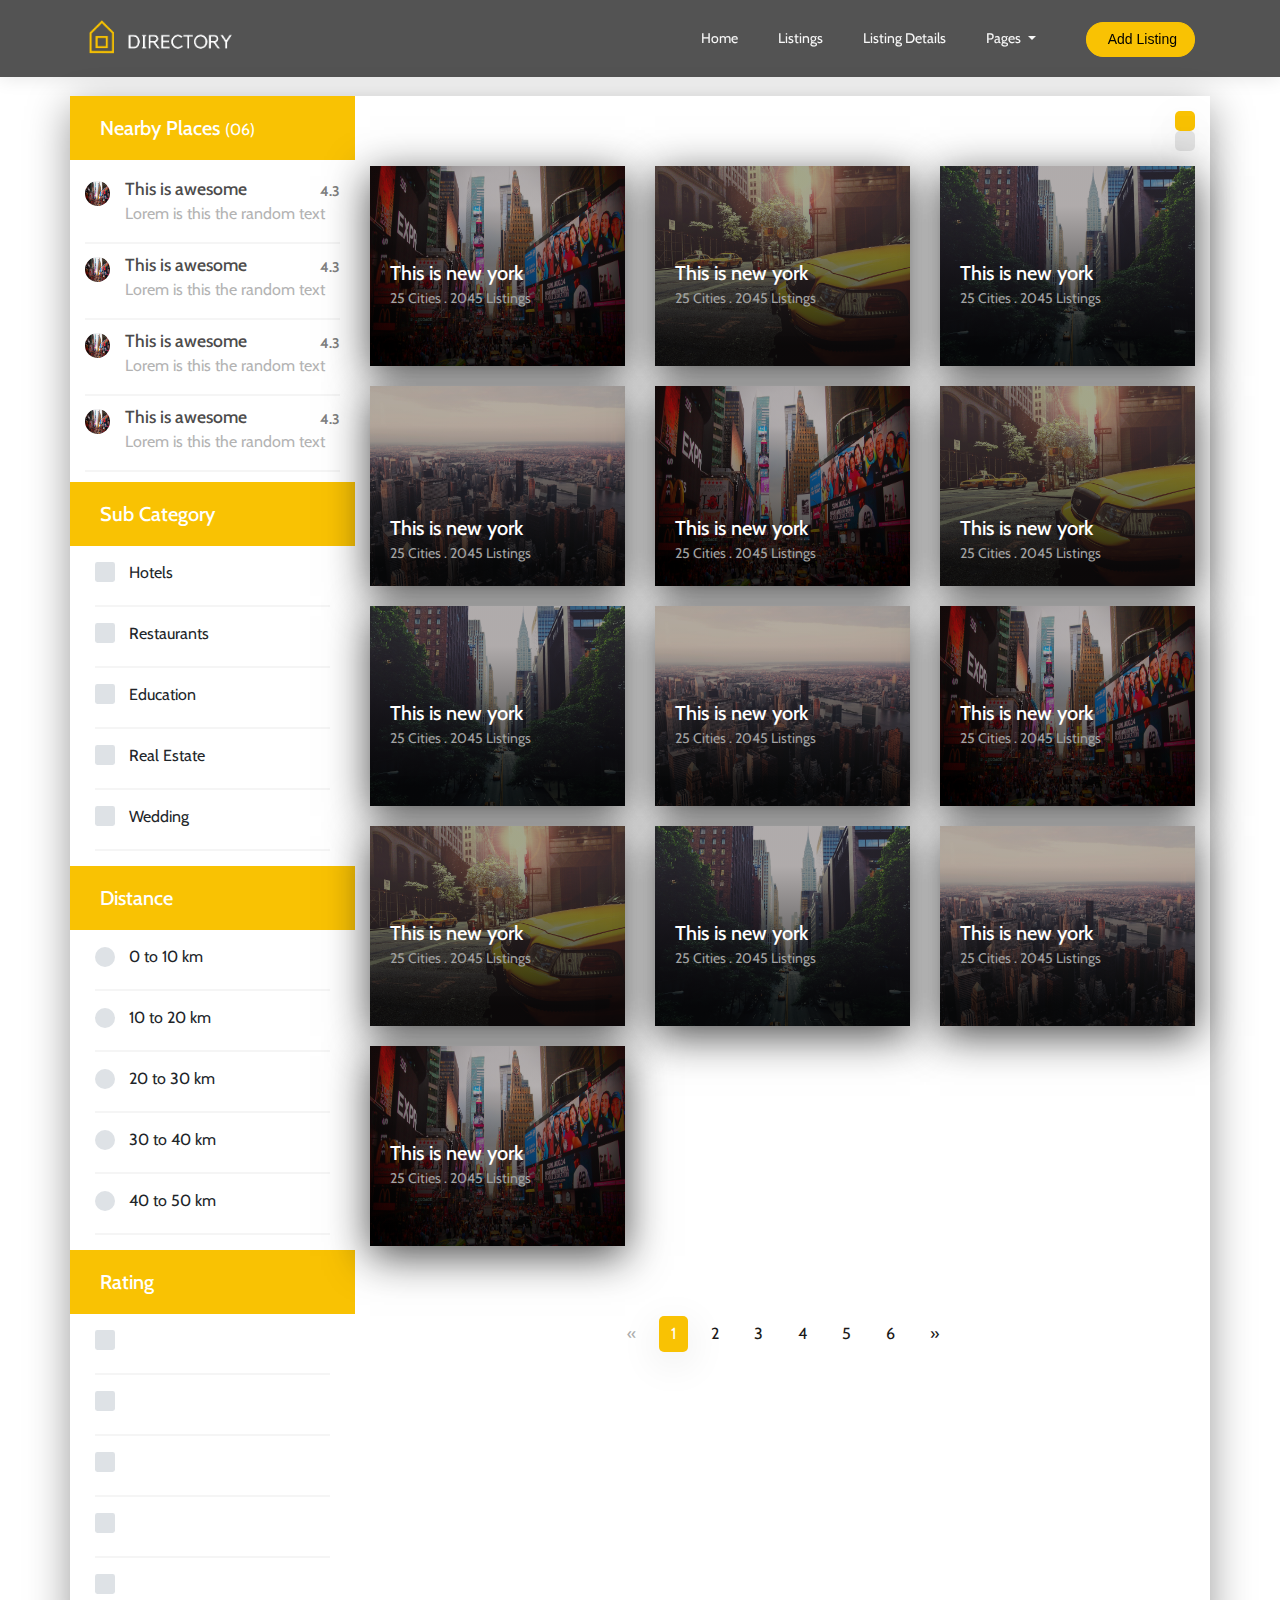
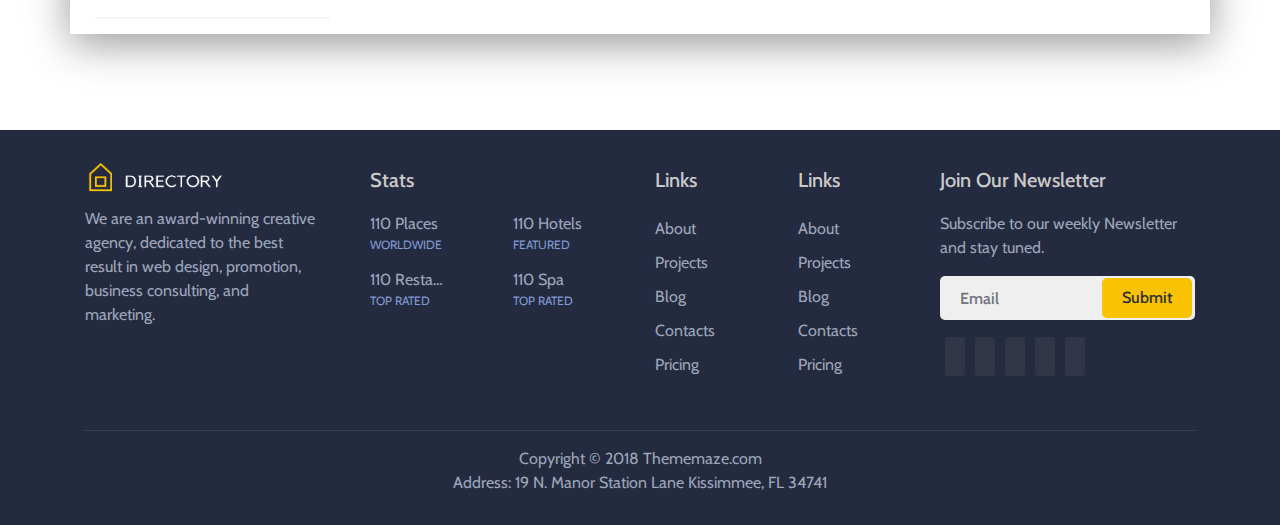
<file: listings.html>
<!doctype html>
<html lang="en">
<head>
    <!-- Required meta tags -->
    <meta charset="utf-8">
    <meta name="viewport" content="width=device-width, initial-scale=1, shrink-to-fit=no">
    <meta http-equiv="X-UA-Compatible" content="IE=edge" />

    <!-- normalize css -->
    <link rel="stylesheet" href="assets/plugins/normalize/normalize.min.css">


    <!-- Bootstrap CSS -->
    <link rel="stylesheet" href="assets/plugins/bootstrap/css/bootstrap.min.css">
    <link href="https://fonts.googleapis.com/css?family=Cabin:400,500,600,700" rel="stylesheet">

    <!-- Fontawsome css -->
    <link rel="stylesheet" href="https://use.fontawesome.com/releases/v5.2.0/css/all.css" integrity="sha384-hWVjflwFxL6sNzntih27bfxkr27PmbbK/iSvJ+a4+0owXq79v+lsFkW54bOGbiDQ" crossorigin="anonymous">

    <!-- Themify icons css -->
    <link rel="stylesheet" href="assets/plugins/themify-icons/themify-icons.min.css">

    <!-- owl carousel css -->
    <link rel="stylesheet" href="assets/plugins/owl-carousel/css/owl.carousel.min.css">
    <link rel="stylesheet" href="assets/plugins/owl-carousel/css/owl.theme.default.min.css">

    <!-- slick carousel -->
    <link rel="stylesheet" type="text/css" href="assets/plugins/slick/slick.min.css"/>
    <link rel="stylesheet" type="text/css" href="assets/plugins/slick/slick-theme.min.css"/>


    <link rel="stylesheet" href="assets/css/basic.css">
    <link rel="stylesheet" href="assets/css/index.css">


    <title>Directory | World Most Advance Directory</title>

    <!-- ie compatiability -->
    <!--[if lt IE 9]>
    <script src="https://oss.maxcdn.com/html5shiv/3.7.3/html5shiv.min.js"></script>
    <script src="https://oss.maxcdn.com/respond/1.4.2/respond.min.js"></script>
    <![endif]-->
</head>
<body>

<header>
    <nav class="navbar navbar-expand-lg fixed-top navbar-custom colored">
        <div class="container">
            <a class="navbar-brand" href="#">
                <img src="assets/img/logo.png" class="img-fluid" width="150" alt="">
            </a>


            <button class="navbar-toggler collapsed" type="button" data-toggle="collapse" data-target="#navbarSupportedContent" aria-controls="navbarSupportedContent" aria-expanded="false" aria-label="Toggle navigation">
                <span class="icon-bar top-bar"></span>
                <span class="icon-bar middle-bar"></span>
                <span class="icon-bar bottom-bar"></span>
                <span class="sr-only">Toggle navigation</span>
            </button>

            <!--<button class="navbar-toggler" type="button" data-toggle="collapse" data-target="#navbarSupportedContent" aria-controls="navbarSupportedContent" aria-expanded="false" aria-label="Toggle navigation">-->
            <!--<span class="icon-bar top-bar"></span>-->
            <!--<span class="icon-bar middle-bar"></span>-->
            <!--<span class="icon-bar bottom-bar"></span>-->
            <!--<span class="sr-only">Toggle navigation</span>-->
            <!--</button>-->

            <div class="collapse navbar-collapse" id="navbarSupportedContent">
                <ul class="navbar-nav ml-auto">
                    <li class="nav-item active">
                        <a class="nav-link" href="#">Home <span class="sr-only">(current)</span></a>
                    </li>
                    <li class="nav-item">
                        <a class="nav-link" href="#">Listings</a>
                    </li>
                    <li class="nav-item">
                        <a class="nav-link" href="#">Listing Details</a>
                    </li>

                    <li class="nav-item dropdown">
                        <a class="nav-link dropdown-toggle" href="#" id="navbarDropdown" role="button" data-toggle="dropdown" aria-haspopup="true" aria-expanded="false">
                            Pages
                        </a>
                        <div class="dropdown-menu" aria-labelledby="navbarDropdown">
                            <a class="dropdown-item" href="#">Action</a>
                            <a class="dropdown-item" href="#">Another action</a>
                            <a class="dropdown-item" href="#">Another action</a>
                            <a class="dropdown-item" href="#">Something else here</a>
                        </div>
                    </li>

                    <div class="custom-nav-item-section">
                        <button class="btn btn-custom btn-nav"><i class="fas fa-plus-circle mr-1"></i> Add Listing</button>
                    </div>
                </ul>

            </div>
        </div>
    </nav>

</header>


<section class="listing-group mt-10 mb-10">

    <div class="container no-padding have-padding-on-container-on-mobile">
        <div class="row no-gutters have-gutters-on-mobile">
            <div class="col-md-3">

                <section>
                    <h5 class="section-heading"><i class="icon fas fa-hotel"></i>Nearby Places <small>(06)</small></h5>
                    <div class="nearby-places">

                        <a href="">
                            <div class="item">
                                <div class="border-bottom">
                                    <div class="image-wrapper">
                                        <img src="assets/img/explore-1.jpg" alt="" class="img-fluid photo">
                                    </div>
                                    <div class="text-section">

                                        <div class="rating-group">
                                            <span class="icon fas fa-star"></span>
                                            <span class="rating bold padding-bottom-7">4.3</span>
                                        </div>

                                        <h5 class="heading"> This is awesome</h5>
                                        <p class="description">Lorem is this the random text</p>
                                    </div>
                                </div>
                            </div>
                        </a>


                        <a href="">
                            <div class="item">
                                <div class="border-bottom">
                                    <div class="image-wrapper">
                                        <img src="assets/img/explore-1.jpg" alt="" class="img-fluid photo">
                                    </div>
                                    <div class="text-section">

                                        <div class="rating-group">
                                            <span class="icon fas fa-star"></span>
                                            <span class="rating bold padding-bottom-7">4.3</span>
                                        </div>

                                        <h5 class="heading"> This is awesome</h5>
                                        <p class="description">Lorem is this the random text</p>
                                    </div>
                                </div>
                            </div>
                        </a>


                        <a href="">
                            <div class="item">
                                <div class="border-bottom">
                                    <div class="image-wrapper">
                                        <img src="assets/img/explore-1.jpg" alt="" class="img-fluid photo">
                                    </div>
                                    <div class="text-section">

                                        <div class="rating-group">
                                            <span class="icon fas fa-star"></span>
                                            <span class="rating bold padding-bottom-7">4.3</span>
                                        </div>

                                        <h5 class="heading"> This is awesome</h5>
                                        <p class="description">Lorem is this the random text</p>
                                    </div>
                                </div>
                            </div>
                        </a>





                        <a href="">
                            <div class="item">
                                <div class="border-bottom">
                                    <div class="image-wrapper">
                                        <img src="assets/img/explore-1.jpg" alt="" class="img-fluid photo">
                                    </div>
                                    <div class="text-section">

                                        <div class="rating-group">
                                            <span class="icon fas fa-star"></span>
                                            <span class="rating bold padding-bottom-7">4.3</span>
                                        </div>

                                        <h5 class="heading"> This is awesome</h5>
                                        <p class="description">Lorem is this the random text</p>
                                    </div>
                                </div>
                            </div>
                        </a>



                    </div>
                </section>


                <section>
                    <h5 class="section-heading"><i class="icon fas fa-list"></i>Sub Category</h5>
                    <div class="filters">

                        <div class="custom-control custom-checkbox customized-checkbox">
                            <input type="checkbox" class="custom-control-input" id="customCheck1">
                            <label class="custom-control-label" for="customCheck1">Hotels</label>
                        </div>

                        <div class="custom-control custom-checkbox customized-checkbox">
                            <input type="checkbox" class="custom-control-input" id="customCheck2">
                            <label class="custom-control-label" for="customCheck2">Restaurants</label>
                        </div>

                        <div class="custom-control custom-checkbox customized-checkbox">
                            <input type="checkbox" class="custom-control-input" id="customCheck3">
                            <label class="custom-control-label" for="customCheck3">Education</label>
                        </div>

                        <div class="custom-control custom-checkbox customized-checkbox">
                            <input type="checkbox" class="custom-control-input" id="customCheck4">
                            <label class="custom-control-label" for="customCheck4">Real Estate</label>
                        </div>
                        <div class="custom-control custom-checkbox customized-checkbox">
                            <input type="checkbox" class="custom-control-input" id="customCheck5">
                            <label class="custom-control-label" for="customCheck5">Wedding</label>
                        </div>
                    </div>

                    <h5 class="section-heading"><i class="icon fas fa-map-pin"></i>Distance</h5>
                    <div class="filters">

                        <div class="custom-control custom-radio customized-radio">
                            <input type="radio" id="customRadio1" name="customRadio" class="custom-control-input">
                            <label class="custom-control-label" for="customRadio1">0 to 10 km</label>
                        </div>

                        <div class="custom-control custom-radio customized-radio">
                            <input type="radio" id="customRadio2" name="customRadio" class="custom-control-input">
                            <label class="custom-control-label" for="customRadio2">10 to 20 km</label>
                        </div>

                        <div class="custom-control custom-radio customized-radio">
                            <input type="radio" id="customRadio3" name="customRadio" class="custom-control-input">
                            <label class="custom-control-label" for="customRadio3">20 to 30 km</label>
                        </div>

                        <div class="custom-control custom-radio customized-radio">
                            <input type="radio" id="customRadio3" name="customRadio" class="custom-control-input">
                            <label class="custom-control-label" for="customRadio3">30 to 40 km</label>
                        </div>

                        <div class="custom-control custom-radio customized-radio">
                            <input type="radio" id="customRadio3" name="customRadio" class="custom-control-input">
                            <label class="custom-control-label" for="customRadio3">40 to 50 km</label>
                        </div>


                    </div>


                    <h5 class="section-heading"><i class="icon fas fa-receipt"></i>Rating</h5>
                    <div class="filters">



                        <div class="custom-control custom-checkbox customized-checkbox">
                            <input type="checkbox" class="custom-control-input" id="customCheck6">
                            <label class="custom-control-label" for="customCheck6">

                                <div class="star-rating">
                                    <span class="icon fas fa-star active"></span>
                                    <span class="icon fas fa-star active"></span>
                                    <span class="icon fas fa-star active"></span>
                                    <span class="icon fas fa-star active"></span>
                                    <span class="icon fas fa-star active" ></span>
                                </div>

                            </label>
                        </div>

                        <div class="custom-control custom-checkbox customized-checkbox">
                            <input type="checkbox" class="custom-control-input" id="customCheck7">
                            <label class="custom-control-label" for="customCheck7">

                                <div class="star-rating">
                                    <span class="icon fas fa-star active"></span>
                                    <span class="icon fas fa-star active"></span>
                                    <span class="icon fas fa-star active"></span>
                                    <span class="icon fas fa-star active"></span>
                                    <span class="icon fas fa-star" ></span>
                                </div>

                            </label>
                        </div>



                        <div class="custom-control custom-checkbox customized-checkbox">
                            <input type="checkbox" class="custom-control-input" id="customCheck8">
                            <label class="custom-control-label" for="customCheck8">

                                <div class="star-rating">
                                    <span class="icon fas fa-star active"></span>
                                    <span class="icon fas fa-star active"></span>
                                    <span class="icon fas fa-star active"></span>
                                    <span class="icon fas fa-star "></span>
                                    <span class="icon fas fa-star" ></span>
                                </div>

                            </label>
                        </div>

                        <div class="custom-control custom-checkbox customized-checkbox">
                            <input type="checkbox" class="custom-control-input" id="customCheck9">
                            <label class="custom-control-label" for="customCheck9">

                                <div class="star-rating">
                                    <span class="icon fas fa-star active"></span>
                                    <span class="icon fas fa-star active"></span>
                                    <span class="icon fas fa-star"></span>
                                    <span class="icon fas fa-star"></span>
                                    <span class="icon fas fa-star" ></span>
                                </div>

                            </label>
                        </div>


                        <div class="custom-control custom-checkbox customized-checkbox">
                            <input type="checkbox" class="custom-control-input" id="customCheck10">
                            <label class="custom-control-label" for="customCheck10">

                                <div class="star-rating">
                                    <span class="icon fas fa-star active"></span>
                                    <span class="icon fas fa-star"></span>
                                    <span class="icon fas fa-star"></span>
                                    <span class="icon fas fa-star"></span>
                                    <span class="icon fas fa-star" ></span>
                                </div>

                            </label>
                        </div>


                    </div>

                </section>

            </div>
            <div class="col-md-9">


                <div class="list-type float-right">
                    <a href="listings.html">
                        <div class="icon active fas fa-grip-horizontal"></div>
                    </a>
                    <a href="listings-list.html">
                        <div class="icon fas fa-align-justify"></div>
                    </a>
                </div>
                <div class="clearfix"></div>

                <div class="listing-grid-section">

                    <div class="row">
                        <div class="col-lg-4 col-md-6">
                            <a href="">
                                <div class="item">
                                    <div class="photo-container">
                                        <img src="assets/img/explore-1.jpg" alt="" class="photo img-fluid">
                                    </div>
                                    <div class="text-section">
                                        <div class="reviews">
                                            <span class="icon fas fa-star active"></span>
                                            <span class="icon fas fa-star active"></span>
                                            <span class="icon fas fa-star active"></span>
                                            <span class="icon fas fa-star"></span>
                                            <span class="icon fas fa-star"></span>
                                        </div>
                                        <h5 class="heading">This is new york</h5>
                                        <p class="other-info">25 Cities . 2045 Listings</p>
                                    </div>
                                </div>
                            </a>
                        </div>

                        <div class="col-lg-4 col-md-6">
                            <a href="">
                                <div class="item">
                                    <div class="photo-container">
                                        <img src="assets/img/explore-2.jpg" alt="" class="photo img-fluid">
                                    </div>
                                    <div class="text-section">
                                        <div class="reviews">
                                            <span class="icon fas fa-star active"></span>
                                            <span class="icon fas fa-star active"></span>
                                            <span class="icon fas fa-star active"></span>
                                            <span class="icon fas fa-star"></span>
                                            <span class="icon fas fa-star"></span>
                                        </div>
                                        <h5 class="heading">This is new york</h5>
                                        <p class="other-info">25 Cities . 2045 Listings</p>
                                    </div>
                                </div>
                            </a>
                        </div>



                        <div class="col-lg-4 col-md-6">
                            <a href="">
                                <div class="item">
                                    <div class="photo-container">
                                        <img src="assets/img/explore-3.jpg" alt="" class="photo img-fluid">
                                    </div>
                                    <div class="text-section">
                                        <div class="reviews">
                                            <span class="icon fas fa-star active"></span>
                                            <span class="icon fas fa-star active"></span>
                                            <span class="icon fas fa-star active"></span>
                                            <span class="icon fas fa-star"></span>
                                            <span class="icon fas fa-star"></span>
                                        </div>
                                        <h5 class="heading">This is new york</h5>
                                        <p class="other-info">25 Cities . 2045 Listings</p>
                                    </div>
                                </div>
                            </a>
                        </div>
                        <div class="col-lg-4 col-md-6">
                            <a href="">
                                <div class="item">
                                    <div class="photo-container">
                                        <img src="assets/img/explore-4.jpg" alt="" class="photo img-fluid">
                                    </div>
                                    <div class="text-section without-reviews">
                                        <h5 class="heading">This is new york</h5>
                                        <p class="other-info">25 Cities . 2045 Listings</p>
                                    </div>
                                </div>
                            </a>
                        </div>

                        <div class="col-lg-4 col-md-6">
                            <a href="">
                                <div class="item">
                                    <div class="photo-container">
                                        <img src="assets/img/explore-1.jpg" alt="" class="photo img-fluid">
                                    </div>
                                    <div class="text-section without-reviews">
                                        <h5 class="heading">This is new york</h5>
                                        <p class="other-info">25 Cities . 2045 Listings</p>
                                    </div>
                                </div>
                            </a>
                        </div>



                        <div class="col-lg-4 col-md-6">
                            <a href="">
                                <div class="item">
                                    <div class="photo-container">
                                        <img src="assets/img/explore-2.jpg" alt="" class="photo img-fluid">
                                    </div>
                                    <div class="text-section without-reviews">
                                        <h5 class="heading">This is new york</h5>
                                        <p class="other-info">25 Cities . 2045 Listings</p>
                                    </div>
                                </div>
                            </a>
                        </div>

                        <div class="col-lg-4 col-md-6">
                            <a href="">
                                <div class="item">
                                    <div class="photo-container">
                                        <img src="assets/img/explore-3.jpg" alt="" class="photo img-fluid">
                                    </div>
                                    <div class="text-section">
                                        <div class="reviews">
                                            <span class="icon fas fa-star active"></span>
                                            <span class="icon fas fa-star active"></span>
                                            <span class="icon fas fa-star active"></span>
                                            <span class="icon fas fa-star"></span>
                                            <span class="icon fas fa-star"></span>
                                        </div>
                                        <h5 class="heading">This is new york</h5>
                                        <p class="other-info">25 Cities . 2045 Listings</p>
                                    </div>
                                </div>
                            </a>
                        </div>


                        <div class="col-lg-4 col-md-6">
                            <a href="">
                                <div class="item">
                                    <div class="photo-container">
                                        <img src="assets/img/explore-4.jpg" alt="" class="photo img-fluid">
                                    </div>
                                    <div class="text-section">
                                        <div class="reviews">
                                            <span class="icon fas fa-star active"></span>
                                            <span class="icon fas fa-star active"></span>
                                            <span class="icon fas fa-star active"></span>
                                            <span class="icon fas fa-star"></span>
                                            <span class="icon fas fa-star"></span>
                                        </div>
                                        <h5 class="heading">This is new york</h5>
                                        <p class="other-info">25 Cities . 2045 Listings</p>
                                    </div>
                                </div>
                            </a>
                        </div>




                        <div class="col-lg-4 col-md-6">
                            <a href="">
                                <div class="item">
                                    <div class="photo-container">
                                        <img src="assets/img/explore-1.jpg" alt="" class="photo img-fluid">
                                    </div>
                                    <div class="text-section">
                                        <div class="reviews">
                                            <span class="icon fas fa-star active"></span>
                                            <span class="icon fas fa-star active"></span>
                                            <span class="icon fas fa-star active"></span>
                                            <span class="icon fas fa-star"></span>
                                            <span class="icon fas fa-star"></span>
                                        </div>
                                        <h5 class="heading">This is new york</h5>
                                        <p class="other-info">25 Cities . 2045 Listings</p>
                                    </div>
                                </div>
                            </a>
                        </div>


                        <div class="col-lg-4 col-md-6">
                            <a href="">
                                <div class="item">
                                    <div class="photo-container">
                                        <img src="assets/img/explore-2.jpg" alt="" class="photo img-fluid">
                                    </div>
                                    <div class="text-section">
                                        <div class="reviews">
                                            <span class="icon fas fa-star active"></span>
                                            <span class="icon fas fa-star active"></span>
                                            <span class="icon fas fa-star active"></span>
                                            <span class="icon fas fa-star"></span>
                                            <span class="icon fas fa-star"></span>
                                        </div>
                                        <h5 class="heading">This is new york</h5>
                                        <p class="other-info">25 Cities . 2045 Listings</p>
                                    </div>
                                </div>
                            </a>
                        </div>



                        <div class="col-lg-4 col-md-6">
                            <a href="">
                                <div class="item">
                                    <div class="photo-container">
                                        <img src="assets/img/explore-3.jpg" alt="" class="photo img-fluid">
                                    </div>
                                    <div class="text-section">
                                        <div class="reviews">
                                            <span class="icon fas fa-star active"></span>
                                            <span class="icon fas fa-star active"></span>
                                            <span class="icon fas fa-star active"></span>
                                            <span class="icon fas fa-star"></span>
                                            <span class="icon fas fa-star"></span>
                                        </div>
                                        <h5 class="heading">This is new york</h5>
                                        <p class="other-info">25 Cities . 2045 Listings</p>
                                    </div>
                                </div>
                            </a>
                        </div>



                        <div class="col-lg-4 col-md-6">
                            <a href="">
                                <div class="item">
                                    <div class="photo-container">
                                        <img src="assets/img/explore-4.jpg" alt="" class="photo img-fluid">
                                    </div>
                                    <div class="text-section">
                                        <div class="reviews">
                                            <span class="icon fas fa-star active"></span>
                                            <span class="icon fas fa-star active"></span>
                                            <span class="icon fas fa-star active"></span>
                                            <span class="icon fas fa-star"></span>
                                            <span class="icon fas fa-star"></span>
                                        </div>
                                        <h5 class="heading">This is new york</h5>
                                        <p class="other-info">25 Cities . 2045 Listings</p>
                                    </div>
                                </div>
                            </a>
                        </div>


                        <div class="col-lg-4 col-md-6">
                            <a href="">
                                <div class="item">
                                    <div class="photo-container">
                                        <img src="assets/img/explore-1.jpg" alt="" class="photo img-fluid">
                                    </div>
                                    <div class="text-section">
                                        <div class="reviews">
                                            <span class="icon fas fa-star active"></span>
                                            <span class="icon fas fa-star active"></span>
                                            <span class="icon fas fa-star active"></span>
                                            <span class="icon fas fa-star"></span>
                                            <span class="icon fas fa-star"></span>
                                        </div>
                                        <h5 class="heading">This is new york</h5>
                                        <p class="other-info">25 Cities . 2045 Listings</p>
                                    </div>
                                </div>
                            </a>
                        </div>

                    </div>

                </div>

                <div class="pagination-section text-center">
                    <div class="row">
                        <div class="col-md-12">
                            <nav aria-label="Page navigation example">
                                <ul class="pagination custom-pagination">
                                    <li class="page-item previous-item disabled">
                                        <a class="page-link" href="#" aria-label="Previous">
                                            <span aria-hidden="true">&laquo;</span>
                                            <span class="sr-only">Previous</span>
                                        </a>
                                    </li>
                                    <li class="page-item active"><a class="page-link" href="#">1</a></li>
                                    <li class="page-item"><a class="page-link" href="#">2</a></li>
                                    <li class="page-item"><a class="page-link" href="#">3</a></li>
                                    <li class="page-item"><a class="page-link" href="#">4</a></li>
                                    <li class="page-item"><a class="page-link" href="#">5</a></li>
                                    <li class="page-item"><a class="page-link" href="#">6</a></li>
                                    <li class="page-item next-item">
                                        <a class="page-link" href="#" aria-label="Next">
                                            <span aria-hidden="true">&raquo;</span>
                                            <span class="sr-only">Next</span>
                                        </a>
                                    </li>
                                </ul>
                            </nav>
                        </div>
                    </div>
                </div>
            </div>
        </div>
    </div>

</section>

<section class="footer-section">
    <footer class="footer-classic">
        <div class="container">
            <div class="row row-30">
                <div class="col-md-3">
                    <div class="pr-xl-4">
                        <a class="brand" href="index.html">
                            <img class="brand-logo-light" src="assets/img/logo.png" alt="" width="140" height="37">
                        </a>
                        <p class="intro">We are an award-winning creative agency, dedicated to the best result in web design, promotion, business consulting, and marketing.</p>

                    </div>
                </div>
                <div class="col-md-3">
                    <div class="m-2"></div>
                    <h5 class="heading">Stats</h5>
                    <div class="stats-section">
                        <div class="row">
                            <div class="col-6">
                                <div class="item">
                                    <div class="icon fas fa-map-marker-alt"></div>
                                    <div class="text-section">
                                        <div class="text">110 Places</div>
                                        <div class="other-text">Worldwide</div>
                                    </div>
                                </div>
                            </div>
                            <div class="col-6">
                                <div class="item">
                                    <div class="icon fas fas fa-hotel"></div>
                                    <div class="text-section">
                                        <div class="text">110 Hotels</div>
                                        <div class="other-text">Featured</div>
                                    </div>
                                </div>
                            </div>

                            <div class="col-6">
                                <div class="item">
                                    <div class="icon fas fa-utensils"></div>
                                    <div class="text-section">
                                        <div class="text"  data-toggle="tooltip" data-placement="top" title="110 Restaurants">110 Restaurants</div>
                                        <div class="other-text">Top Rated</div>
                                    </div>
                                </div>
                            </div>
                            <div class="col-6">
                                <div class="item">
                                    <div class="icon fas fa-spa"></div>
                                    <div class="text-section">
                                        <div class="text">110 Spa</div>
                                        <div class="other-text">Top Rated</div>
                                    </div>
                                </div>
                            </div>


                        </div>
                    </div>
                </div>
                <div class="col-md-3">
                    <div class="m-2"></div>
                    <div class="row">
                        <div class="col-6 col-md-6">
                            <h5 class="heading">Links</h5>
                            <ul class="nav-list">
                                <li><a href="#">About</a></li>
                                <li><a href="#">Projects</a></li>
                                <li><a href="#">Blog</a></li>
                                <li><a href="#">Contacts</a></li>
                                <li><a href="#">Pricing</a></li>
                            </ul>
                        </div>
                        <div class="col-6 col-md-6">
                            <h5 class="heading">Links</h5>
                            <ul class="nav-list">
                                <li><a href="#">About</a></li>
                                <li><a href="#">Projects</a></li>
                                <li><a href="#">Blog</a></li>
                                <li><a href="#">Contacts</a></li>
                                <li><a href="#">Pricing</a></li>
                            </ul>
                        </div>
                    </div>
                </div>
                <div class="col-md-3">
                    <div class="m-2"></div>
                    <h5 class="heading">Join Our Newsletter</h5>
                    <p>Subscribe to our weekly Newsletter and stay tuned.</p>

                    <form action="#">
                        <input type="text" class="form-control input" placeholder="Email">
                        <input type="submit" class="submit-button" value="Submit">
                    </form>

                    <ul class="social-icons">

                        <li class="item">
                            <a href="">
                                <span class="icon fab fa-facebook facebook-icon"></span>
                            </a>
                        </li>

                        <li class="item">
                            <a href="">
                                <span class="icon fab fa-twitter twitter-icon "></span>
                            </a>
                        </li>
                        <li class="item">
                            <a href="">
                                <span class="icon fab fa-google-plus-g google-plus-icon"></span>
                            </a>
                        </li>
                        <li class="item">
                            <a href="">
                                <span class="icon fab fa-instagram instagram-icon"></span>
                            </a>
                        </li>

                        <li class="item">
                            <a href="">
                                <span class="icon fab fa-youtube youtube-icon"></span>
                            </a>
                        </li>

                    </ul>

                </div>
            </div>
            <div class="row">
                <div class="col-md-12 text-center">
                    <div class="mb-5"></div>
                    <div class="border-top"></div>
                    <div class="mb-3"></div>
                    <div>Copyright &copy;  2018 Thememaze.com</div>
                    <div>Address: 19 N. Manor Station Lane Kissimmee, FL 34741</div>
                </div>
            </div>
        </div>
    </footer>
</section>

</body>


<!-- Optional JavaScript -->
<!-- jQuery first, then Popper.js, then Bootstrap JS -->
<script src="assets/plugins/jquery/jquery.min.js"></script>
<script src="https://cdnjs.cloudflare.com/ajax/libs/popper.js/1.14.0/umd/popper.min.js"></script>
<script src="assets/plugins/bootstrap/js/bootstrap.min.js"></script>


<!-- waypoints (required by counter up) plugin -->
<script src="assets/plugins/waypoints/jquery.waypoints.min.js"></script>

<!-- counter up plugin -->
<script src="assets/plugins/counter-up/jquery.counterup.min.js"></script>

<!-- owl carousel plugin -->
<script src="assets/plugins/owl-carousel/js/owl.carousel.min.js"></script>

<!-- slick carousel -->
<script src="assets/plugins/slick/slick.min.js"></script>


<script src="assets/js/listings.js"></script>
</body>
</html>
</file>
<file: assets/css/basic.css>
@keyframes glowing-open {
  0% {
    -webkit-box-shadow: 0 0 -10px #3ece7e;
    -moz-box-shadow: 0 0 -10px #3ece7e;
    -ms-box-shadow: 0 0 -10px #3ece7e;
    -o-box-shadow: 0 0 -10px #3ece7e;
    box-shadow: 0 0 -10px #3ece7e; }
  40% {
    -webkit-box-shadow: 0 0 30px #3ece7e;
    -moz-box-shadow: 0 0 30px #3ece7e;
    -ms-box-shadow: 0 0 30px #3ece7e;
    -o-box-shadow: 0 0 30px #3ece7e;
    box-shadow: 0 0 30px #3ece7e; }
  60% {
    -webkit-box-shadow: 0 0 30px #3ece7e;
    -moz-box-shadow: 0 0 30px #3ece7e;
    -ms-box-shadow: 0 0 30px #3ece7e;
    -o-box-shadow: 0 0 30px #3ece7e;
    box-shadow: 0 0 30px #3ece7e; }
  100% {
    -webkit-box-shadow: 0 0 -10px #3ece7e;
    -moz-box-shadow: 0 0 -10px #3ece7e;
    -ms-box-shadow: 0 0 -10px #3ece7e;
    -o-box-shadow: 0 0 -10px #3ece7e;
    box-shadow: 0 0 -10px #3ece7e; } }
@keyframes glowing-close {
  0% {
    -webkit-box-shadow: 0 0 -10px #F44336;
    -moz-box-shadow: 0 0 -10px #F44336;
    -ms-box-shadow: 0 0 -10px #F44336;
    -o-box-shadow: 0 0 -10px #F44336;
    box-shadow: 0 0 -10px #F44336; }
  40% {
    -webkit-box-shadow: 0 0 30px #F44336;
    -moz-box-shadow: 0 0 30px #F44336;
    -ms-box-shadow: 0 0 30px #F44336;
    -o-box-shadow: 0 0 30px #F44336;
    box-shadow: 0 0 30px #F44336; }
  60% {
    -webkit-box-shadow: 0 0 30px #F44336;
    -moz-box-shadow: 0 0 30px #F44336;
    -ms-box-shadow: 0 0 30px #F44336;
    -o-box-shadow: 0 0 30px #F44336;
    box-shadow: 0 0 30px #F44336; }
  100% {
    -webkit-box-shadow: 0 0 -10px #F44336;
    -moz-box-shadow: 0 0 -10px #F44336;
    -ms-box-shadow: 0 0 -10px #F44336;
    -o-box-shadow: 0 0 -10px #F44336;
    box-shadow: 0 0 -10px #F44336; } }
@keyframes glowing-main-color {
  0% {
    -webkit-box-shadow: 0 0 -10px #f9c203;
    -moz-box-shadow: 0 0 -10px #f9c203;
    -ms-box-shadow: 0 0 -10px #f9c203;
    -o-box-shadow: 0 0 -10px #f9c203;
    box-shadow: 0 0 -10px #f9c203; }
  40% {
    -webkit-box-shadow: 0 0 30px #f9c203;
    -moz-box-shadow: 0 0 30px #f9c203;
    -ms-box-shadow: 0 0 30px #f9c203;
    -o-box-shadow: 0 0 30px #f9c203;
    box-shadow: 0 0 30px #f9c203; }
  60% {
    -webkit-box-shadow: 0 0 30px #f9c203;
    -moz-box-shadow: 0 0 30px #f9c203;
    -ms-box-shadow: 0 0 30px #f9c203;
    -o-box-shadow: 0 0 30px #f9c203;
    box-shadow: 0 0 30px #f9c203; }
  100% {
    -webkit-box-shadow: 0 0 -10px #f9c203;
    -moz-box-shadow: 0 0 -10px #f9c203;
    -ms-box-shadow: 0 0 -10px #f9c203;
    -o-box-shadow: 0 0 -10px #f9c203;
    box-shadow: 0 0 -10px #f9c203; } }
@-moz-keyframes spin {
  100% {
    -moz-transform: rotateY(360deg); } }
@-webkit-keyframes spin {
  100% {
    -webkit-transform: rotateY(360deg); } }
@keyframes spin {
  100% {
    -webkit-transform: rotateY(360deg);
    transform: rotateY(360deg); } }
.glow-open {
  webkit-animation: glowing-open 3s infinite;
  -moz-animation: glowing-open 3s infinite;
  -ms-animation: glowing-open 3s infinite;
  -o-animation: glowing-open 3s infinite;
  animation: glowing-open 3s infinite; }

.glow-close {
  webkit-animation: glowing-close 3s infinite;
  -moz-animation: glowing-close 3s infinite;
  -ms-animation: glowing-close 3s infinite;
  -o-animation: glowing-close 3s infinite;
  animation: glowing-close 3s infinite; }

html, body {
  max-width: 100%;
  overflow-x: hidden; }

body {
  font-family: "Cabin","Helvetica neue",Helvetica,sans-serif; }

.btn-custom {
  color: #f8f8f8;
  background-color: #f9c203;
  border-color: #f9c203;
  font-family: Helvetica neue,Helvetica,Poppins,sans-serif; }

.btn-custom-no-fill {
  margin-bottom: 10px;
  width: 100%;
  color: #a2a2a2  !important;
  background-color: transparent;
  border-color: #a2a2a2;
  font-family: Helvetica neue,Helvetica,Poppins,sans-serif; }
  .btn-custom-no-fill .icon {
    margin-right: 6px; }

.btn-custom-no-fill:hover, .btn-custom-no-fill:active {
  background-color: #f9c203 !important;
  color: white !important;
  border-color: #f9c203 !important; }

.btn-custom-no-fill:focus, .btn-custom-no-fill:active {
  box-shadow: none !important; }

.b-yellow {
  background: #f9c203; }

.b-blue {
  background: #007bff; }

.b-light-blue {
  background: #4f9fff; }

.b-pink {
  background: #ff5388; }

.b-red {
  background: #ff524a; }

.c-white {
  color: white; }

.mt-10 {
  margin-top: 6em !important; }

.mb-10 {
  margin-bottom: 6em !important; }

.no-padding {
  padding: 0; }

.pagination {
  justify-content: center; }

@media (max-width: 767px) {
  .have-gutters-on-mobile {
    margin-right: -15px;
    margin-left: -15px; }

  .have-padding-on-container-on-mobile {
    padding-right: 15px;
    padding-left: 15px; } }
/*
==========================================
start navbar
==========================================
*/
.navbar-custom {
  -webkit-transition: all 0.5s ease-in-out;
  -moz-transition: all 0.5s ease-in-out;
  -ms-transition: all 0.5s ease-in-out;
  -o-transition: all 0.5s ease-in-out;
  transition: all 0.5s ease-in-out;
  padding-top: 20px;
  color: #f8f8f8;
  /* ------------ start nav small devices ----------- */
  /* ------------ end nav small devices ----------- */ }
  .navbar-custom a {
    color: #f8f8f8; }
  .navbar-custom .nav-item {
    margin-left: 12px;
    margin-right: 12px; }
    .navbar-custom .nav-item .nav-link {
      font-size: 14px;
      font-weight: 400;
      -webkit-transition: all 0.5s ease-in-out;
      -moz-transition: all 0.5s ease-in-out;
      -ms-transition: all 0.5s ease-in-out;
      -o-transition: all 0.5s ease-in-out;
      transition: all 0.5s ease-in-out;
      color: #f8f8f8; }
    .navbar-custom .nav-item .nav-link:hover {
      color: #f9c203; }
  .navbar-custom .dropdown-menu {
    background: rgba(255, 255, 255, 0.93);
    -webkit-transition: all 0.3s;
    -moz-transition: all 0.3s;
    -ms-transition: all 0.3s;
    -o-transition: all 0.3s;
    transition: all 0.3s; }
    .navbar-custom .dropdown-menu .dropdown-item {
      color: #4c4a4a;
      font-size: 14px; }
    .navbar-custom .dropdown-menu .dropdown-divider {
      border-top: 2px solid #b5b5b5; }
  @media (min-width: 992px) {
    .navbar-custom .dropdown-menu {
      -webkit-box-shadow: 0px 10px 40px 0px rgba(1, 1, 1, 0.1);
      -moz-box-shadow: 0px 10px 40px 0px rgba(1, 1, 1, 0.1);
      -ms-box-shadow: 0px 10px 40px 0px rgba(1, 1, 1, 0.1);
      -o-box-shadow: 0px 10px 40px 0px rgba(1, 1, 1, 0.1);
      box-shadow: 0px 10px 40px 0px rgba(1, 1, 1, 0.1);
      margin-top: 18px;
      max-height: 0;
      display: block;
      overflow: hidden;
      opacity: 0;
      -webkit-border-radius: 1px;
      -moz-border-radius: 1px;
      -ms-border-radius: 1px;
      border-radius: 1px;
      border-top: 3px solid #f9c203;
      padding: 0; }
    .navbar-custom .dropdown:hover > .dropdown-menu {
      opacity: 1;
      max-height: 1000px; }
    .navbar-custom .dropdown-item {
      padding-top: 12px;
      padding-bottom: 12px;
      border-bottom: 1px solid #e0e0e0; }
    .navbar-custom .dropdown-item:hover {
      color: #f9c203;
      background-color: transparent; }
    .navbar-custom .custom-nav-item-section {
      margin-left: 30px; } }
  .navbar-custom .btn-nav {
    font-size: 14px;
    color: #020202;
    border-radius: 17px;
    padding-left: 17px;
    padding-right: 17px;
    margin-top: 2px; }
  @media (max-width: 991px) {
    .navbar-custom .navbar-toggler {
      border: none;
      background: transparent !important; }
    .navbar-custom .navbar-toggler:focus {
      outline: none;
      background: transparent !important; }
    .navbar-custom .navbar-toggler .icon-bar {
      background-color: #fff;
      transform: rotate(0deg) translate(0px, 0px);
      transition: ease all .2s; }
    .navbar-custom .navbar-toggler .icon-bar {
      display: block;
      width: 22px;
      height: 2px;
      border-radius: 1px; }
    .navbar-custom .navbar-toggler .icon-bar + .icon-bar {
      margin-top: 4px; }
    .navbar-custom .icon-bar:nth-child(2) {
      width: 16px;
      transition: ease all .2s; }
    .navbar-custom .navbar-toggler:hover > .icon-bar:nth-child(2) {
      width: 22px;
      transition: ease all .2s; }
    .navbar-custom .navbar-toggler:active > .icon-bar:nth-child(2) {
      width: 22px;
      transition: ease all .2s; }
    .navbar-custom .navbar-toggler:not(.collapsed) .icon-bar:nth-child(1) {
      transform: rotate(45deg) translate(5px, 4px);
      transition: ease all .2s; }
    .navbar-custom .navbar-toggler:not(.collapsed) .icon-bar:nth-child(2) {
      opacity: 0;
      transition: ease all .2s; }
    .navbar-custom .navbar-toggler:not(.collapsed) .icon-bar:nth-child(3) {
      transform: rotate(-45deg) translate(4px, -4px);
      transition: ease all .2s; }
    .navbar-custom .navbar-collapse {
      max-height: 500px;
      overflow-y: scroll; }
    .navbar-custom .navbar-nav {
      overflow-y: scroll;
      margin-top: 50px;
      background: white;
      padding: 20px;
      border-radius: 2px;
      border-top: 3px solid #f9c203; }
      .navbar-custom .navbar-nav .nav-item {
        padding-top: 10px;
        padding-bottom: 10px;
        border-bottom: 1px solid #f1f1f1; }
        .navbar-custom .navbar-nav .nav-item .nav-link {
          color: #4c4a4a; }
        .navbar-custom .navbar-nav .nav-item .dropdown-menu {
          border: none;
          margin-left: 10px; }
          .navbar-custom .navbar-nav .nav-item .dropdown-menu .dropdown-item {
            padding-left: 15px;
            padding-top: 15px;
            padding-bottom: 15px;
            border-bottom: 1px solid #f1f1f1; }
          .navbar-custom .navbar-nav .nav-item .dropdown-menu .dropdown-item:hover, .navbar-custom .navbar-nav .nav-item .dropdown-menu .dropdown-item:active {
            background-color: transparent; }
    .navbar-custom .custom-nav-item-section {
      text-align: center;
      margin-top: 10px; } }

.navbar-custom.colored {
  background-color: rgba(23, 23, 23, 0.74);
  -webkit-box-shadow: 0px 0px 18px 1px rgba(0, 0, 0, 0.1);
  -moz-box-shadow: 0px 0px 18px 1px rgba(0, 0, 0, 0.1);
  -ms-box-shadow: 0px 0px 18px 1px rgba(0, 0, 0, 0.1);
  -o-box-shadow: 0px 0px 18px 1px rgba(0, 0, 0, 0.1);
  box-shadow: 0px 0px 18px 1px rgba(0, 0, 0, 0.1);
  padding-top: 12px;
  padding-bottom: 12px; }

/*
==========================================
end navbar
==========================================
*/
/*
==========================================
start home
==========================================
*/
.home {
  width: 100%;
  height: 1000px;
  background-size: cover;
  position: relative;
  overflow: hidden;
  background-position: center;
  background-repeat: no-repeat;
  color: #eaeaea; }

.table-page {
  background: rgba(0, 0, 0, 0.5);
  display: table;
  width: 100%;
  height: 100%; }

.table-cell {
  position: relative;
  display: table-cell;
  vertical-align: middle;
  padding-top: 20px;
  z-index: 6; }

.main-heading {
  font-weight: 500; }

/* ------------ start search section ----------- */
.search-section {
  background: rgba(0, 0, 0, 0.58);
  padding: 20px;
  margin-left: 150px;
  margin-right: 150px;
  margin-top: 60px; }
  .search-section .search-label {
    text-align: left;
    float: left;
    margin-bottom: 8px; }
  .search-section .search-input {
    -webkit-border-radius: 2px;
    -moz-border-radius: 2px;
    -ms-border-radius: 2px;
    border-radius: 2px;
    border-top-left-radius: 2px !important;
    border-bottom-left-radius: 2px !important;
    border: none;
    padding-top: 10px;
    padding-bottom: 10px;
    padding-left: 16px; }
  .search-section .search-input::-webkit-input-placeholder {
    color: #b6b6b6;
    font-weight: 200; }
  .search-section .search-input::-moz-placeholder {
    color: #b6b6b6;
    font-weight: 200; }
  .search-section .search-input:-moz-placeholder {
    /* Older versions of Firefox */
    color: #b6b6b6;
    font-weight: 200; }
  .search-section .search-input:-ms-input-placeholder {
    color: #b6b6b6;
    font-weight: 200; }
  .search-section .search-button-group {
    margin-top: 32px; }
  .search-section .btn-search {
    color: #020202;
    margin-top: 2px;
    width: 100%;
    -webkit-border-radius: 3px;
    -moz-border-radius: 3px;
    -ms-border-radius: 3px;
    border-radius: 3px; }
  .search-section .button-label {
    visibility: hidden; }
  @media (max-width: 767px) {
    .search-section .button-label {
      display: none; }
    .search-section .search-button-group {
      margin-top: 0px; } }

@media (max-width: 991px) {
  .search-section {
    margin-left: 54px;
    margin-right: 54px; } }
/* ------------ end search section ----------- */
/* ------------ start quick category selection ----------- */
.quick-category-selection {
  margin-top: 50px; }
  .quick-category-selection a:hover {
    text-decoration: none; }
  .quick-category-selection .item {
    -webkit-transition: all 0.2s ease-in-out;
    -moz-transition: all 0.2s ease-in-out;
    -ms-transition: all 0.2s ease-in-out;
    -o-transition: all 0.2s ease-in-out;
    transition: all 0.2s ease-in-out;
    padding: 10px;
    background: rgba(0, 0, 0, 0.58);
    color: #e6e3e3;
    width: 150px;
    height: 100px; }
    .quick-category-selection .item .icon {
      margin-top: 15px; }
    .quick-category-selection .item .heading {
      margin-top: 10px;
      margin-bottom: 15px;
      font-size: 14px; }
  .quick-category-selection .item:hover {
    background: #f9c203;
    color: #020202; }
  @media (max-width: 991px) {
    .quick-category-selection .item {
      margin: 5px;
      width: auto;
      height: auto; } }

/* ------------ end quick category selection ----------- */
/* ------------ start find services  ----------- */
.services-section {
  padding-top: 70px;
  padding-bottom: 70px; }
  .services-section .sub-heading {
    color: #9e9e9e; }
  .services-section .text-section {
    margin-bottom: 30px; }
  .services-section a {
    color: #1b1a19; }
  .services-section a:hover {
    text-decoration: none; }
  .services-section .item {
    height: 180px;
    border-bottom: 2px solid #f9c203;
    -webkit-transition: all 0.2s ease-in-out;
    -moz-transition: all 0.2s ease-in-out;
    -ms-transition: all 0.2s ease-in-out;
    -o-transition: all 0.2s ease-in-out;
    transition: all 0.2s ease-in-out;
    background: #fbfbfb;
    position: relative;
    margin: 15px auto;
    max-width: 200px;
    padding: 20px;
    padding-top: 30px;
    text-align: center;
    box-shadow: 0px 10px 40px 0px rgba(1, 1, 1, 0.1); }
    .services-section .item .icon {
      margin-bottom: 20px;
      width: 50px; }
  .services-section .item:hover {
    background: rgba(249, 193, 0, 0.11); }

/* ------------ end find services  ----------- */
/* ------------ start explore section  ----------- */
.explore-section {
  background: #f1f1f1;
  padding-top: 60px;
  padding-bottom: 60px; }
  .explore-section .text-section {
    margin-bottom: 50px;
    text-align: center;
    position: relative;
    overflow: hidden; }
    .explore-section .text-section .sub-heading {
      color: #9e9e9e; }
  .explore-section a {
    color: white; }
  .explore-section a:hover {
    text-decoration: none; }
  .explore-section .item {
    -webkit-box-shadow: 0px 10px 40px 0px rgba(14, 14, 14, 0.74);
    -moz-box-shadow: 0px 10px 40px 0px rgba(14, 14, 14, 0.74);
    -ms-box-shadow: 0px 10px 40px 0px rgba(14, 14, 14, 0.74);
    -o-box-shadow: 0px 10px 40px 0px rgba(14, 14, 14, 0.74);
    box-shadow: 0px 10px 40px 0px rgba(14, 14, 14, 0.74);
    position: relative;
    margin-bottom: 20px;
    background: #b5b5b5;
    -webkit-transition: all 0.5s ease;
    -moz-transition: all 0.5s ease;
    -ms-transition: all 0.5s ease;
    -o-transition: all 0.5s ease;
    transition: all 0.5s ease;
    height: 300px; }
    .explore-section .item .text-section {
      text-align: left;
      position: absolute;
      width: 100%;
      margin-top: -125px;
      padding: 20px 20px 0px 20px;
      display: block; }
    .explore-section .item .photo-container {
      height: 300px; }
    .explore-section .item .photo {
      width: 100%;
      height: 100%; }
    .explore-section .item .without-reviews {
      margin-top: -90px; }
    .explore-section .item .reviews {
      color: #dadada; }
      .explore-section .item .reviews .icon {
        font-size: 14px; }
      .explore-section .item .reviews .active {
        color: #f9c203;
        margin-bottom: 15px; }
    .explore-section .item .heading {
      margin-bottom: 3px; }
    .explore-section .item .other-info {
      color: #a2a2a2;
      font-size: 14px; }
  .explore-section .item:before {
    content: '';
    position: absolute;
    background: linear-gradient(to top, rgba(0, 0, 0, 0.82) 10%, rgba(41, 28, 28, 0.35) 80%);
    top: 0px;
    bottom: 0px;
    left: 0px;
    width: 100%; }
  .explore-section .item:hover {
    transform: scale(1.05); }

/* ------------ end explore section  ----------- */
.listing-section {
  padding-top: 60px;
  padding-bottom: 60px; }
  .listing-section a:hover {
    text-decoration: none; }
  .listing-section .text-section {
    margin-bottom: 50px;
    text-align: center;
    position: relative;
    overflow: hidden; }
    .listing-section .text-section .sub-heading {
      color: #9e9e9e; }
  .listing-section .item {
    margin-bottom: 15px;
    -webkit-box-shadow: 0px 10px 100px 0px rgba(14, 14, 14, 0.34);
    -moz-box-shadow: 0px 10px 100px 0px rgba(14, 14, 14, 0.34);
    -ms-box-shadow: 0px 10px 100px 0px rgba(14, 14, 14, 0.34);
    -o-box-shadow: 0px 10px 100px 0px rgba(14, 14, 14, 0.34);
    box-shadow: 0px 10px 100px 0px rgba(14, 14, 14, 0.34);
    -webkit-transition: all 0.5s ease;
    -moz-transition: all 0.5s ease;
    -ms-transition: all 0.5s ease;
    -o-transition: all 0.5s ease;
    transition: all 0.5s ease; }
    .listing-section .item .category {
      position: absolute;
      top: 12px;
      left: 12px;
      display: inline-block;
      z-index: 10;
      text-align: center;
      color: white; }
      .listing-section .item .category .icon {
        border-radius: 50%;
        padding: 10px; }
      .listing-section .item .category .title {
        margin-left: 5px;
        font-size: 14px; }
    .listing-section .item .rating-group {
      border-radius: 50%;
      position: absolute;
      top: 18px;
      right: 14px;
      display: inline-block;
      color: white;
      z-index: 10; }
      .listing-section .item .rating-group .icon {
        color: #f9c203;
        margin-right: 5px; }
      .listing-section .item .rating-group .rating {
        font-size: 18px;
        font-weight: bold; }
        .listing-section .item .rating-group .rating small {
          font-size: 10px; }
    .listing-section .item .image-wrapper {
      overflow: hidden;
      position: relative;
      z-index: 2;
      height: 190px; }
    .listing-section .item .image-wrapper:before {
      -webkit-transition: transform 0.5s ease-out;
      -moz-transition: transform 0.5s ease-out;
      -ms-transition: transform 0.5s ease-out;
      -o-transition: transform 0.5s ease-out;
      transition: transform 0.5s ease-out;
      content: '';
      z-index: 2;
      position: absolute;
      background: linear-gradient(to top, rgba(0, 0, 0, 0.42) 10%, rgba(41, 28, 28, 0.45) 80%);
      top: 0px;
      bottom: 0px;
      left: 0px;
      width: 100%; }
    .listing-section .item .image-wrapper:after {
      -webkit-transition: transform 0.5s ease-out;
      -moz-transition: transform 0.5s ease-out;
      -ms-transition: transform 0.5s ease-out;
      -o-transition: transform 0.5s ease-out;
      transition: transform 0.5s ease-out;
      content: ''; }
    .listing-section .item .image {
      -webkit-transition: transform 0.5s ease-out;
      -moz-transition: transform 0.5s ease-out;
      -ms-transition: transform 0.5s ease-out;
      -o-transition: transform 0.5s ease-out;
      transition: transform 0.5s ease-out;
      width: 100%; }
    .listing-section .item .logo {
      margin: auto;
      width: 72px;
      height: 72px;
      overflow: hidden;
      border-radius: 50%;
      z-index: 3;
      background-color: #fff;
      margin-top: -37px;
      border: 3px solid #fff;
      background-size: cover;
      background-position: 50%;
      position: relative; }
    .listing-section .item .details-section {
      background: white;
      color: #484747;
      text-align: left;
      padding-left: 15px;
      padding-right: 15px; }
    .listing-section .item .heading {
      margin-top: 15px; }
    .listing-section .item .description {
      color: #a9a9a9; }
    .listing-section .item .address {
      padding-right: 10px;
      padding-bottom: 2px;
      color: #a9a9a9;
      width: 250px;
      white-space: nowrap;
      overflow: hidden;
      text-overflow: ellipsis; }
      .listing-section .item .address .icon {
        color: #2196F3;
        margin-right: 10px; }
    .listing-section .item .phone {
      color: #a9a9a9; }
      .listing-section .item .phone .icon {
        color: #F44336;
        font-size: 13px;
        margin-right: 10px; }
    .listing-section .item .base {
      border-top: 1px solid #f3f3f6;
      padding: 10px; }
    .listing-section .item .other-info {
      padding-left: 6px;
      padding-right: 6px;
      height: 40px; }
    .listing-section .item .dot {
      height: 10px;
      width: 10px;
      border-radius: 50%;
      display: inline-block;
      margin-right: 10px; }
    .listing-section .item .open-text {
      color: #3ece7e;
      margin-top: 5px; }
      .listing-section .item .open-text .dot {
        background: #3ece7e; }
    .listing-section .item .close-text {
      margin-top: 5px;
      color: #F44336; }
      .listing-section .item .close-text .dot {
        background: #F44336; }
    .listing-section .item .search-icon {
      padding: 10px;
      -webkit-border-radius: 50%;
      -moz-border-radius: 50%;
      -ms-border-radius: 50%;
      border-radius: 50%;
      background: #007bff;
      color: white; }
  .listing-section .item:hover .image {
    width: 100%;
    transform: scale(1.1); }
  .listing-section .item:hover .image-wrapper:after {
    content: '';
    z-index: 2;
    position: absolute;
    background: linear-gradient(to top, rgba(0, 0, 0, 0.82) 10%, rgba(41, 28, 28, 0.35) 80%);
    top: 0px;
    bottom: 0px;
    left: 0px;
    width: 100%; }

/* ------------ start footer section  ----------- */
.footer-section .footer-classic {
  padding-top: 30px;
  padding-bottom: 30px;
  padding-left: 10px;
  padding-right: 10px;
  background: #242b40;
  color: #9ea6ba; }
  .footer-section .footer-classic a, .footer-section .footer-classic a:focus, .footer-section .footer-classic a:active {
    color: #9ea6ba; }
.footer-section .border-top {
  border-top: 1px solid rgba(255, 255, 255, 0.1) !important; }
.footer-section .heading {
  color: #cacaca;
  margin-bottom: 20px; }
.footer-section .intro {
  margin-top: 10px; }
.footer-section .nav-list li {
  padding-top: 5px;
  padding-bottom: 5px; }
.footer-section .nav-list li a:hover {
  text-decoration: none; }
.footer-section .nav-list li a:hover:before {
  margin-left: 0;
  opacity: 1;
  visibility: visible; }
.footer-section ul, .footer-section ol {
  list-style: none;
  padding: 0;
  margin: 0; }
.footer-section form {
  position: relative; }
  .footer-section form .input {
    border-radius: 5px;
    height: 44px;
    background-color: #efefef;
    border: 0px;
    -webkit-box-shadow: none;
    -moz-box-shadow: none;
    -ms-box-shadow: none;
    -o-box-shadow: none;
    box-shadow: none;
    border-color: none;
    padding: 8px 20px;
    font-size: 16px;
    font-weight: 500; }
  @media (max-width: 767px) {
    .footer-section form .input {
      padding: 15px 15px; } }
  .footer-section form .input:focus {
    box-shadow: none;
    border: none; }
  .footer-section form .submit-button {
    position: absolute;
    top: 2px;
    right: 3px;
    border-radius: 5px;
    background: #f9c203;
    color: #2f2f2f;
    height: 40px;
    vertical-align: middle;
    padding: 8px 20px;
    font-weight: 500;
    border: 0px; }
  .footer-section form .submit-button:focus {
    -webkit-box-shadow: none;
    -moz-box-shadow: none;
    -ms-box-shadow: none;
    -o-box-shadow: none;
    box-shadow: none;
    border: none;
    outline: 0; }
  .footer-section form .submit-button:hover, .footer-section form .submit-button:focus {
    background: #f9c203;
    cursor: pointer; }
.footer-section .social-icons {
  margin-top: 20px;
  list-style: none; }
  .footer-section .social-icons .item {
    float: left;
    margin: 5px; }
    .footer-section .social-icons .item .icon {
      padding: 10px;
      width: 36px;
      border-radius: 2px;
      background: rgba(128, 128, 128, 0.13);
      color: #adadad;
      -webkit-transition: transform 1s ease-out;
      -moz-transition: transform 1s ease-out;
      -ms-transition: transform 1s ease-out;
      -o-transition: transform 1s ease-out;
      transition: transform 1s ease-out; }
  .footer-section .social-icons .item:hover .facebook-icon {
    background: #007bff;
    color: white; }
  .footer-section .social-icons .item:hover .twitter-icon {
    background: #4f9fff;
    color: white; }
  .footer-section .social-icons .item:hover .google-plus-icon {
    background: white;
    color: #ff524a; }
  .footer-section .social-icons .item:hover .instagram-icon {
    background: radial-gradient(circle at 30% 107%, #fdf497 0%, #fdf497 5%, #fd5949 45%, #d6249f 60%, #285AEB 90%);
    color: white; }
  .footer-section .social-icons .item:hover .youtube-icon {
    background: #ff524a;
    color: white; }
.footer-section .stats-section .item {
  margin-bottom: 14px;
  color: #ececec; }
  .footer-section .stats-section .item .icon {
    font-size: 18px; }
  .footer-section .stats-section .item .text-section {
    font-size: 16px;
    color: #9ea6ba; }
    .footer-section .stats-section .item .text-section .text {
      width: 80px;
      white-space: nowrap;
      overflow: hidden;
      text-overflow: ellipsis; }
    .footer-section .stats-section .item .text-section .other-text {
      font-size: 12px;
      color: #809ad2;
      text-transform: uppercase;
      width: 80px;
      white-space: nowrap;
      overflow: hidden;
      text-overflow: ellipsis; }

/* ------------ end footer section  ----------- */
/* ------------ start testimonial section  ----------- */
.testimonial {
  padding-top: 70px;
  padding-bottom: 70px;
  background: #eaeaea; }
  .testimonial .owl-dots {
    list-style: none;
    padding: 0;
    margin-top: 35px;
    margin-bottom: 0; }
    .testimonial .owl-dots .owl-dot {
      display: inline-block;
      margin-left: 6px;
      margin-right: 6px; }
      .testimonial .owl-dots .owl-dot .person-photo {
        margin: auto;
        width: 55px;
        height: 55px;
        overflow: hidden;
        border-radius: 50%;
        z-index: 3;
        background-color: #fff;
        margin-top: -37px;
        border: 3px solid #fff;
        background-size: cover;
        background-position: 50%;
        position: relative;
        -webkit-transition: all 0.5s ease-in-out;
        -moz-transition: all 0.5s ease-in-out;
        -ms-transition: all 0.5s ease-in-out;
        -o-transition: all 0.5s ease-in-out;
        transition: all 0.5s ease-in-out; }
    .testimonial .owl-dots .owl-dot:hover {
      cursor: pointer; }
    .testimonial .owl-dots .owl-dot.active .person-photo {
      background-color: #f9c203;
      border: 3px solid #f9c203;
      transform: scale(1.2);
      webkit-animation: glowing-main-color 3s infinite;
      -moz-animation: glowing-main-color 3s infinite;
      -ms-animation: glowing-main-color 3s infinite;
      -o-animation: glowing-main-color 3s infinite;
      animation: glowing-main-color 3s infinite; }
  .testimonial .text-section {
    margin-bottom: 30px; }
  .testimonial .owl-carousel .owl-dot {
    outline: 0;
    margin-top: 30px; }
  .testimonial .owl-carousel .owl-dot.active span {
    background: #f9c203; }
  .testimonial .owl-carousel .owl-dot:hover span {
    background: #f9c203; }
  .testimonial .item {
    margin-top: 30px;
    color: black; }
    .testimonial .item .quote-sign {
      font-size: 50px;
      color: #d8d8d8; }
    .testimonial .item .text {
      margin-top: 30px;
      color: #4e4d4d;
      font-weight: 500; }
    .testimonial .item .star-rating {
      line-height: 32px;
      font-size: 1.25em; }
    .testimonial .item .star-rating .icon {
      color: #d6d6d6; }
    .testimonial .item .star-rating .active {
      color: #f9c203; }
    .testimonial .item .name {
      margin-bottom: 5px; }
    .testimonial .item .title:before, .testimonial .item .title:after {
      content: " - "; }
    .testimonial .item .title {
      font-style: italic;
      color: #4e4d4d; }
  .testimonial .item:hover {
    cursor: move; }

/* ------------ end testimonial section  ----------- */
/* ------------ start stats section  ----------- */
.stats {
  overflow-y: scroll;
  color: white;
  background-size: cover;
  background-repeat: no-repeat;
  background-attachment: fixed; }
  .stats .overlay {
    padding-top: 50px;
    padding-bottom: 50px;
    background: rgba(55, 55, 55, 0.82); }
    .stats .overlay .item {
      margin-top: 50px;
      margin-bottom: 50px; }
      .stats .overlay .item .number {
        margin-top: 5px;
        font-size: 2.5em;
        margin-bottom: 10px;
        color: white;
        z-index: 0; }
      .stats .overlay .item .title {
        font-size: 1.3em;
        color: white; }
      .stats .overlay .item .icon {
        font-size: 30px; }
      .stats .overlay .item .icon-block {
        -webkit-animation: spin 4s linear infinite;
        -moz-animation: spin 4s linear infinite;
        animation: spin 4s linear infinite; }

/* ------------ end stats section  ----------- */
/* ------------ start promote section  ----------- */
.promote {
  overflow-y: scroll;
  color: white;
  background-size: cover;
  background-repeat: no-repeat;
  background-attachment: fixed; }
  .promote .overlay {
    padding-top: 70px;
    padding-bottom: 70px;
    background: rgba(55, 55, 55, 0.82); }
    .promote .overlay .text {
      font-size: 30px; }
    .promote .overlay .highlight {
      color: #f9c203; }
    .promote .overlay .submit-button {
      margin-top: 30px;
      border-radius: 5px;
      background: #f9c203;
      color: #2f2f2f;
      height: 40px;
      vertical-align: middle;
      padding: 8px 20px;
      font-weight: 500;
      border: 0px; }
    .promote .overlay .submit-button:focus {
      -webkit-box-shadow: none;
      -moz-box-shadow: none;
      -ms-box-shadow: none;
      -o-box-shadow: none;
      box-shadow: none;
      border: none;
      outline: 0; }
    .promote .overlay .submit-button:hover, .promote .overlay .submit-button:focus {
      background: #f9c203;
      cursor: pointer; }

/* ------------ end promote section  ----------- */
/* ------------ start clients section  ----------- */
.clients {
  padding-top: 70px;
  padding-bottom: 70px;
  background: #eaeaea; }
  .clients img {
    -webkit-filter: grayscale(100%);
    /* Safari 6.0 - 9.0 */
    filter: grayscale(100%);
    -webkit-transition: all 1s ease-in-out;
    transition: all 1s ease-in-out;
    margin: auto; }
  .clients img:hover {
    -webkit-transition: all 1s ease-in-out;
    transition: all 1s ease-in-out;
    -webkit-filter: grayscale(0%);
    /* Safari 6.0 - 9.0 */
    filter: grayscale(0%); }
  .clients .slick-dots button:before {
    font-size: 10px;
    color: grey; }
  .clients .slick-dots .slick-active button:before {
    color: #f9c203;
    opacity: 1; }
  .clients .slick-dots button:hover:before {
    color: #f9c203; }
  .clients .headline {
    color: black; }
  .clients .text {
    font-weight: 500;
    color: #6e757b;
    margin-bottom: 30px; }

/* ------------ end clients section  ----------- */
/* ------------ start listings group section  ----------- */
.listing-group a {
  color: #1b1a19; }
.listing-group a:hover {
  text-decoration: none; }
.listing-group .container {
  -webkit-box-shadow: 0px 10px 40px 0px rgba(1, 1, 1, 0.4);
  -moz-box-shadow: 0px 10px 40px 0px rgba(1, 1, 1, 0.4);
  -ms-box-shadow: 0px 10px 40px 0px rgba(1, 1, 1, 0.4);
  -o-box-shadow: 0px 10px 40px 0px rgba(1, 1, 1, 0.4);
  box-shadow: 0px 10px 40px 0px rgba(1, 1, 1, 0.4); }
.listing-group .section-heading {
  background: #f9c203;
  color: white;
  width: 100%;
  padding: 20px; }
  .listing-group .section-heading .icon {
    margin-right: 10px; }
.listing-group .nearby-places {
  margin-bottom: 10px; }
  .listing-group .nearby-places .item {
    padding: 10px 15px 0 15px; }
    .listing-group .nearby-places .item .border-bottom {
      border-bottom: 2px solid #f5f5f5 !important; }
    .listing-group .nearby-places .item .rating-group {
      font-size: 14px;
      float: right;
      color: #808080;
      margin-top: 3px; }
      .listing-group .nearby-places .item .rating-group .icon {
        color: #f9c203;
        margin-right: 5px; }
      .listing-group .nearby-places .item .rating-group .rating {
        font-weight: bold; }
    .listing-group .nearby-places .item .image-wrapper {
      float: left; }
      .listing-group .nearby-places .item .image-wrapper .photo {
        margin-top: 3px;
        border-radius: 50%;
        height: 25px;
        width: 25px; }
    .listing-group .nearby-places .item .text-section {
      margin-left: 40px;
      text-align: left; }
      .listing-group .nearby-places .item .text-section .heading {
        font-size: 1.1rem;
        margin-bottom: 3px;
        color: #4c4b4b; }
      .listing-group .nearby-places .item .text-section .description {
        color: #b3b3b3; }
.listing-group .filters {
  position: relative;
  padding-left: 25px;
  padding-right: 25px; }
  .listing-group .filters .custom-control {
    border-bottom: 2px solid #f5f5f5 !important;
    padding-bottom: 20px;
    margin-bottom: 15px;
    margin-top: 15px; }
  .listing-group .filters .customized-checkbox label:before {
    box-shadow: none;
    border-radius: .15rem;
    top: 0.05rem; }
  .listing-group .filters .customized-checkbox label:after {
    box-shadow: none;
    width: 1.25rem !important;
    height: 1.25rem !important;
    top: 0.15rem; }
  .listing-group .filters .customized-checkbox .custom-control-label:before {
    width: 1.25rem;
    height: 1.25rem; }
  .listing-group .filters .customized-checkbox .custom-control-input:checked ~ .custom-control-label:before {
    background-color: #f9c203; }
  .listing-group .filters .customized-radio .custom-control-label:before {
    width: 1.25rem;
    height: 1.25rem;
    top: .1rem; }
  .listing-group .filters .customized-radio .custom-control-label::after {
    width: 1.25rem;
    height: 1.25rem;
    top: 0.15rem; }
  .listing-group .filters .customized-radio .custom-control-input:checked ~ .custom-control-label::before {
    background-color: #f9c203 !important; }
  .listing-group .filters .customized-radio .custom-control-input:focus ~ .custom-control-label::before {
    box-shadow: none; }
  .listing-group .filters .customized-radio .custom-control-label, .listing-group .filters .customized-checkbox .custom-control-label {
    margin-left: 10px; }
  .listing-group .filters .star-rating {
    font-size: 1em;
    top: -1px;
    position: relative; }
  .listing-group .filters .star-rating .icon {
    color: #d6d6d6; }
  .listing-group .filters .star-rating .active {
    color: #f9c203; }
.listing-group .list-type {
  padding: 15px; }
  .listing-group .list-type .icon {
    background: #e2e2e2;
    padding: 10px;
    border-radius: 5px;
    -webkit-box-shadow: 0px 10px 40px 0px rgba(1, 1, 1, 0.1);
    -moz-box-shadow: 0px 10px 40px 0px rgba(1, 1, 1, 0.1);
    -ms-box-shadow: 0px 10px 40px 0px rgba(1, 1, 1, 0.1);
    -o-box-shadow: 0px 10px 40px 0px rgba(1, 1, 1, 0.1);
    box-shadow: 0px 10px 40px 0px rgba(1, 1, 1, 0.1);
    -webkit-transition: all 0.5s ease-in-out;
    -moz-transition: all 0.5s ease-in-out;
    -ms-transition: all 0.5s ease-in-out;
    -o-transition: all 0.5s ease-in-out;
    transition: all 0.5s ease-in-out; }
  .listing-group .list-type .icon:hover {
    background: #f9c203;
    color: #4c4a4a; }
  .listing-group .list-type .active {
    background: #f9c203;
    color: #4c4a4a; }

/* ------------ end listings group section  ----------- */
/* ------------ start listings grid section  ----------- */
.listing-grid-section {
  padding-left: 15px;
  padding-right: 15px; }
  .listing-grid-section .text-section {
    margin-bottom: 50px;
    text-align: center;
    position: relative;
    overflow: hidden; }
    .listing-grid-section .text-section .sub-heading {
      color: #9e9e9e; }
  .listing-grid-section a {
    color: white; }
  .listing-grid-section a:hover {
    text-decoration: none; }
  .listing-grid-section .item {
    -webkit-box-shadow: 0px 10px 40px 0px rgba(14, 14, 14, 0.74);
    -moz-box-shadow: 0px 10px 40px 0px rgba(14, 14, 14, 0.74);
    -ms-box-shadow: 0px 10px 40px 0px rgba(14, 14, 14, 0.74);
    -o-box-shadow: 0px 10px 40px 0px rgba(14, 14, 14, 0.74);
    box-shadow: 0px 10px 40px 0px rgba(14, 14, 14, 0.74);
    position: relative;
    margin-bottom: 20px;
    background: #b5b5b5;
    -webkit-transition: all 0.5s ease;
    -moz-transition: all 0.5s ease;
    -ms-transition: all 0.5s ease;
    -o-transition: all 0.5s ease;
    transition: all 0.5s ease;
    height: 200px; }
    .listing-grid-section .item .text-section {
      text-align: left;
      position: absolute;
      width: 100%;
      margin-top: -125px;
      padding: 20px 20px 0px 20px;
      display: block; }
    .listing-grid-section .item .photo-container {
      height: 200px; }
    .listing-grid-section .item .photo {
      width: 100%;
      height: 100%; }
    .listing-grid-section .item .without-reviews {
      margin-top: -90px; }
    .listing-grid-section .item .reviews {
      color: #dadada; }
      .listing-grid-section .item .reviews .icon {
        font-size: 14px; }
      .listing-grid-section .item .reviews .active {
        color: #f9c203;
        margin-bottom: 15px; }
    .listing-grid-section .item .heading {
      margin-bottom: 3px; }
    .listing-grid-section .item .other-info {
      color: #a2a2a2;
      font-size: 14px; }
  .listing-grid-section .item:before {
    content: '';
    position: absolute;
    background: linear-gradient(to top, rgba(0, 0, 0, 0.82) 10%, rgba(41, 28, 28, 0.35) 80%);
    top: 0px;
    bottom: 0px;
    left: 0px;
    width: 100%; }
  .listing-grid-section .item:hover {
    transform: scale(1.05); }

/* ------------ end listings grid section  ----------- */
/* ------------ start listings list section  ----------- */
.listing-list-section {
  padding-left: 15px;
  padding-right: 15px; }
  .listing-list-section a {
    color: white; }
  .listing-list-section a:hover {
    text-decoration: none; }
  .listing-list-section .item {
    -webkit-box-shadow: 0px 10px 40px 0px rgba(14, 14, 14, 0.14);
    -moz-box-shadow: 0px 10px 40px 0px rgba(14, 14, 14, 0.14);
    -ms-box-shadow: 0px 10px 40px 0px rgba(14, 14, 14, 0.14);
    -o-box-shadow: 0px 10px 40px 0px rgba(14, 14, 14, 0.14);
    box-shadow: 0px 10px 40px 0px rgba(14, 14, 14, 0.14);
    position: relative;
    margin-bottom: 20px;
    -webkit-transition: all 0.5s ease;
    -moz-transition: all 0.5s ease;
    -ms-transition: all 0.5s ease;
    -o-transition: all 0.5s ease;
    transition: all 0.5s ease;
    padding: 20px; }
    .listing-list-section .item .photo-container {
      height: 150px;
      margin-top: 5px; }
    .listing-list-section .item .photo {
      width: 100%;
      height: 100%;
      border-radius: 5px;
      -webkit-box-shadow: 0px 10px 40px 0px rgba(14, 14, 14, 0.34);
      -moz-box-shadow: 0px 10px 40px 0px rgba(14, 14, 14, 0.34);
      -ms-box-shadow: 0px 10px 40px 0px rgba(14, 14, 14, 0.34);
      -o-box-shadow: 0px 10px 40px 0px rgba(14, 14, 14, 0.34);
      box-shadow: 0px 10px 40px 0px rgba(14, 14, 14, 0.34); }
    .listing-list-section .item .text-section {
      width: 100%;
      display: block; }
    .listing-list-section .item .without-reviews {
      margin-top: -90px; }
    .listing-list-section .item .reviews {
      margin-top: 5px;
      color: #dadada; }
      .listing-list-section .item .reviews .icon {
        font-size: 14px; }
      .listing-list-section .item .reviews .active {
        color: #f9c203; }
    .listing-list-section .item .heading {
      color: #545454;
      margin-top: 5px;
      margin-bottom: 3px; }
    .listing-list-section .item .description, .listing-list-section .item .address, .listing-list-section .item .phone, .listing-list-section .item .email {
      color: #a2a2a2;
      font-size: 14px;
      margin-bottom: 5px; }
    .listing-list-section .item .phone .icon, .listing-list-section .item .email .icon {
      margin-right: 10px; }
    .listing-list-section .item .sub-heading {
      margin-right: 10px; }
  .listing-list-section .item:hover {
    transform: scale(1.01); }
  .listing-list-section .btn-custom-no-fill {
    max-width: 130px;
    margin-left: 10px;
    margin-right: 10px;
    white-space: nowrap;
    overflow: hidden;
    text-overflow: ellipsis; }

/* ------------ end  listings list section  ----------- */
/* ------------ start pagination section  ----------- */
.pagination-section {
  margin-top: 50px; }
  .pagination-section .custom-pagination .page-link {
    border: none; }
  .pagination-section .custom-pagination .page-item {
    margin-left: 6px;
    margin-right: 6px; }
  .pagination-section .custom-pagination .page-item.disabled .page-link {
    color: #adadad; }
  .pagination-section .custom-pagination .page-item.active .page-link, .pagination-section .custom-pagination .page-item:hover .page-link {
    background: #f9c203;
    color: white;
    -webkit-box-shadow: 0px 10px 40px 0px rgba(1, 1, 1, 0.1);
    -moz-box-shadow: 0px 10px 40px 0px rgba(1, 1, 1, 0.1);
    -ms-box-shadow: 0px 10px 40px 0px rgba(1, 1, 1, 0.1);
    -o-box-shadow: 0px 10px 40px 0px rgba(1, 1, 1, 0.1);
    box-shadow: 0px 10px 40px 0px rgba(1, 1, 1, 0.1);
    border-radius: 5px; }
  .pagination-section .custom-pagination .listing-group a {
    color: #565553; }

/* ------------ end pagination section  ----------- */
/*
==========================================
end home
==========================================
*/

/*# sourceMappingURL=basic.css.map */
</file>
<file: assets/css/index.css>
/*# sourceMappingURL=index.css.map */
</file>
